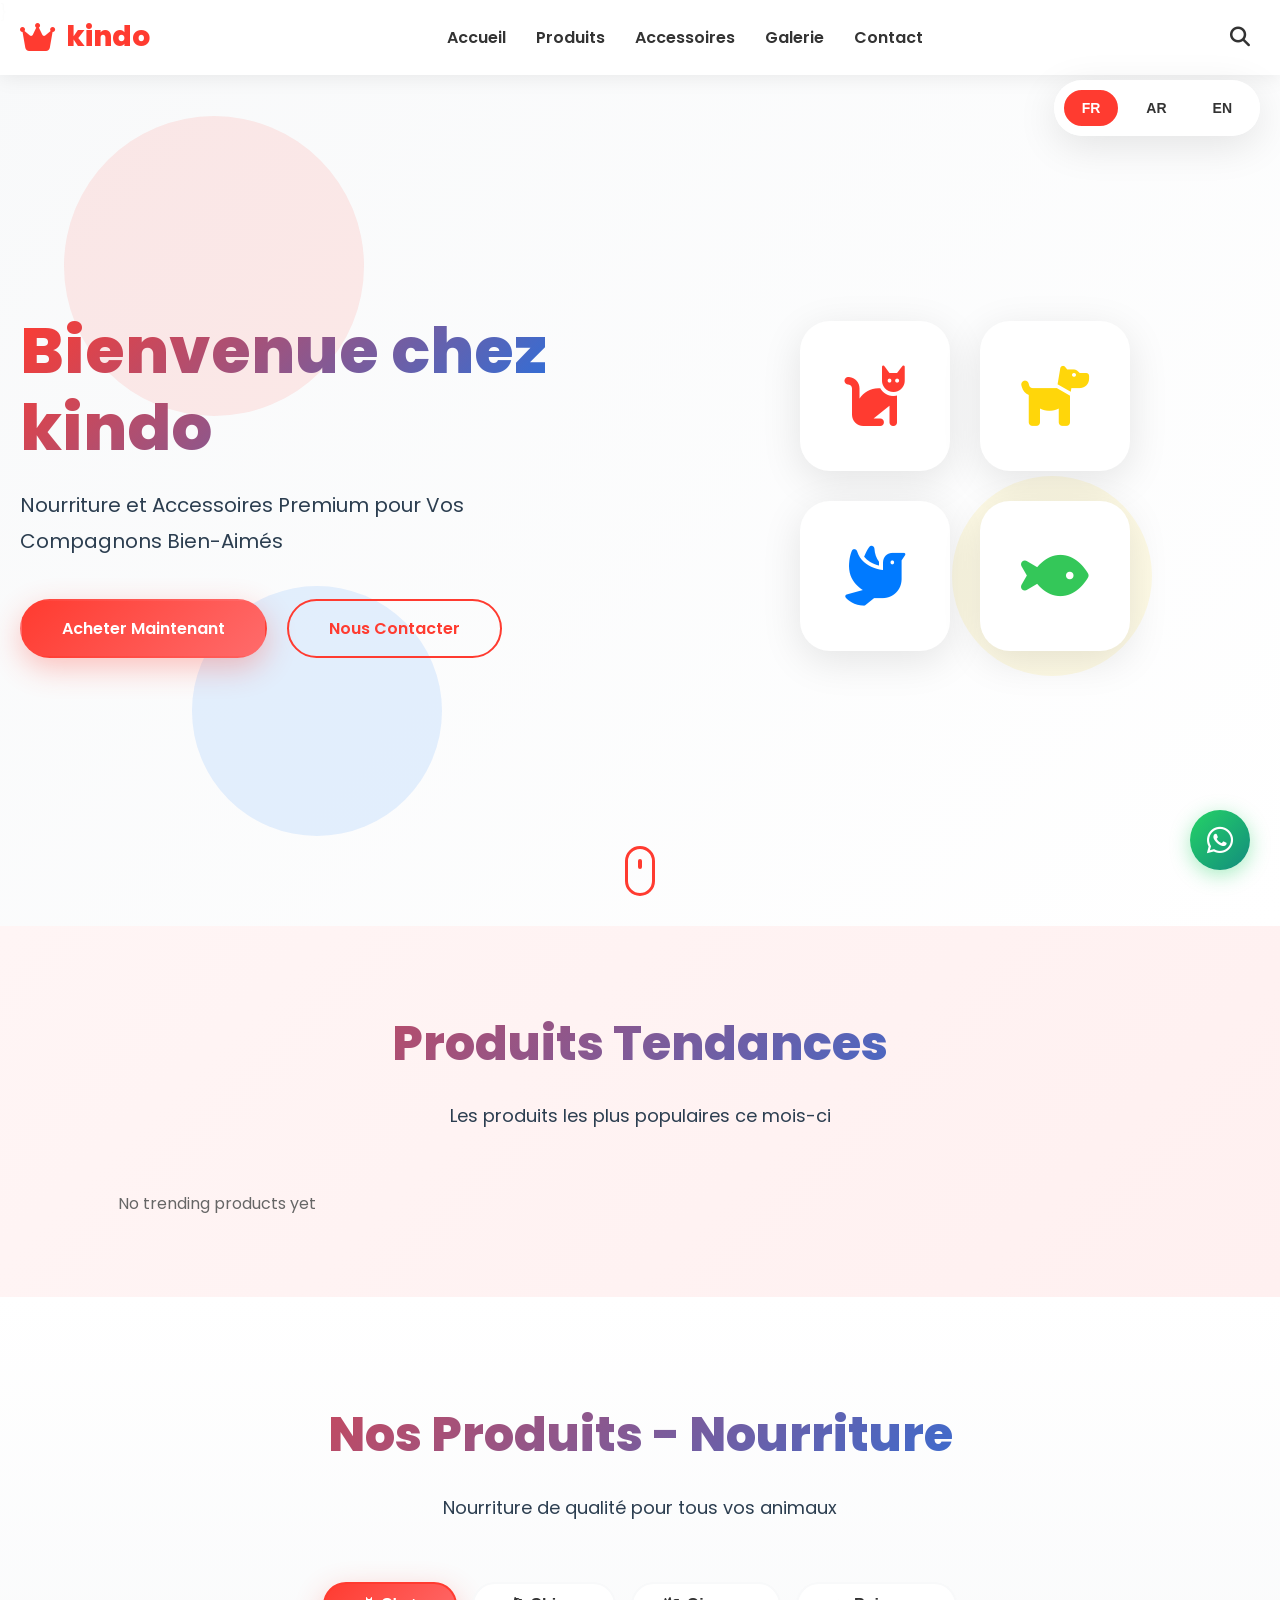
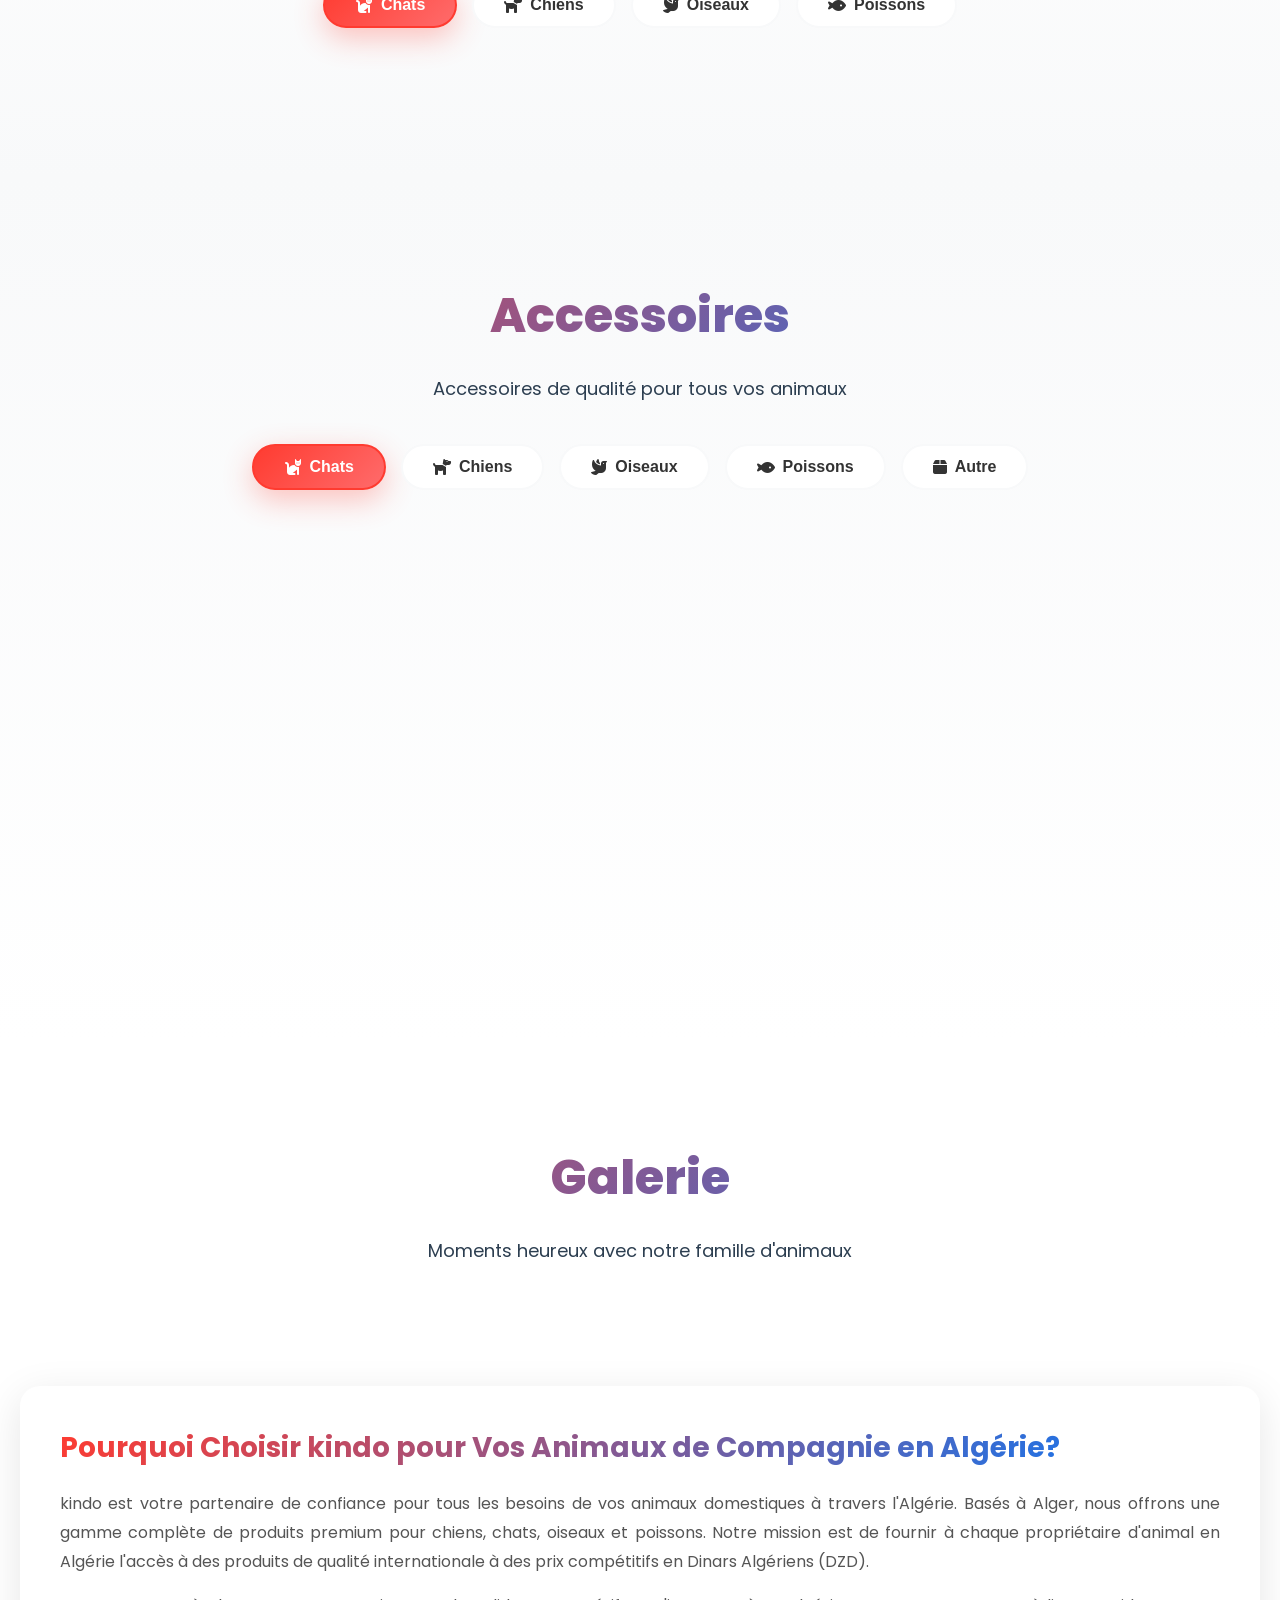
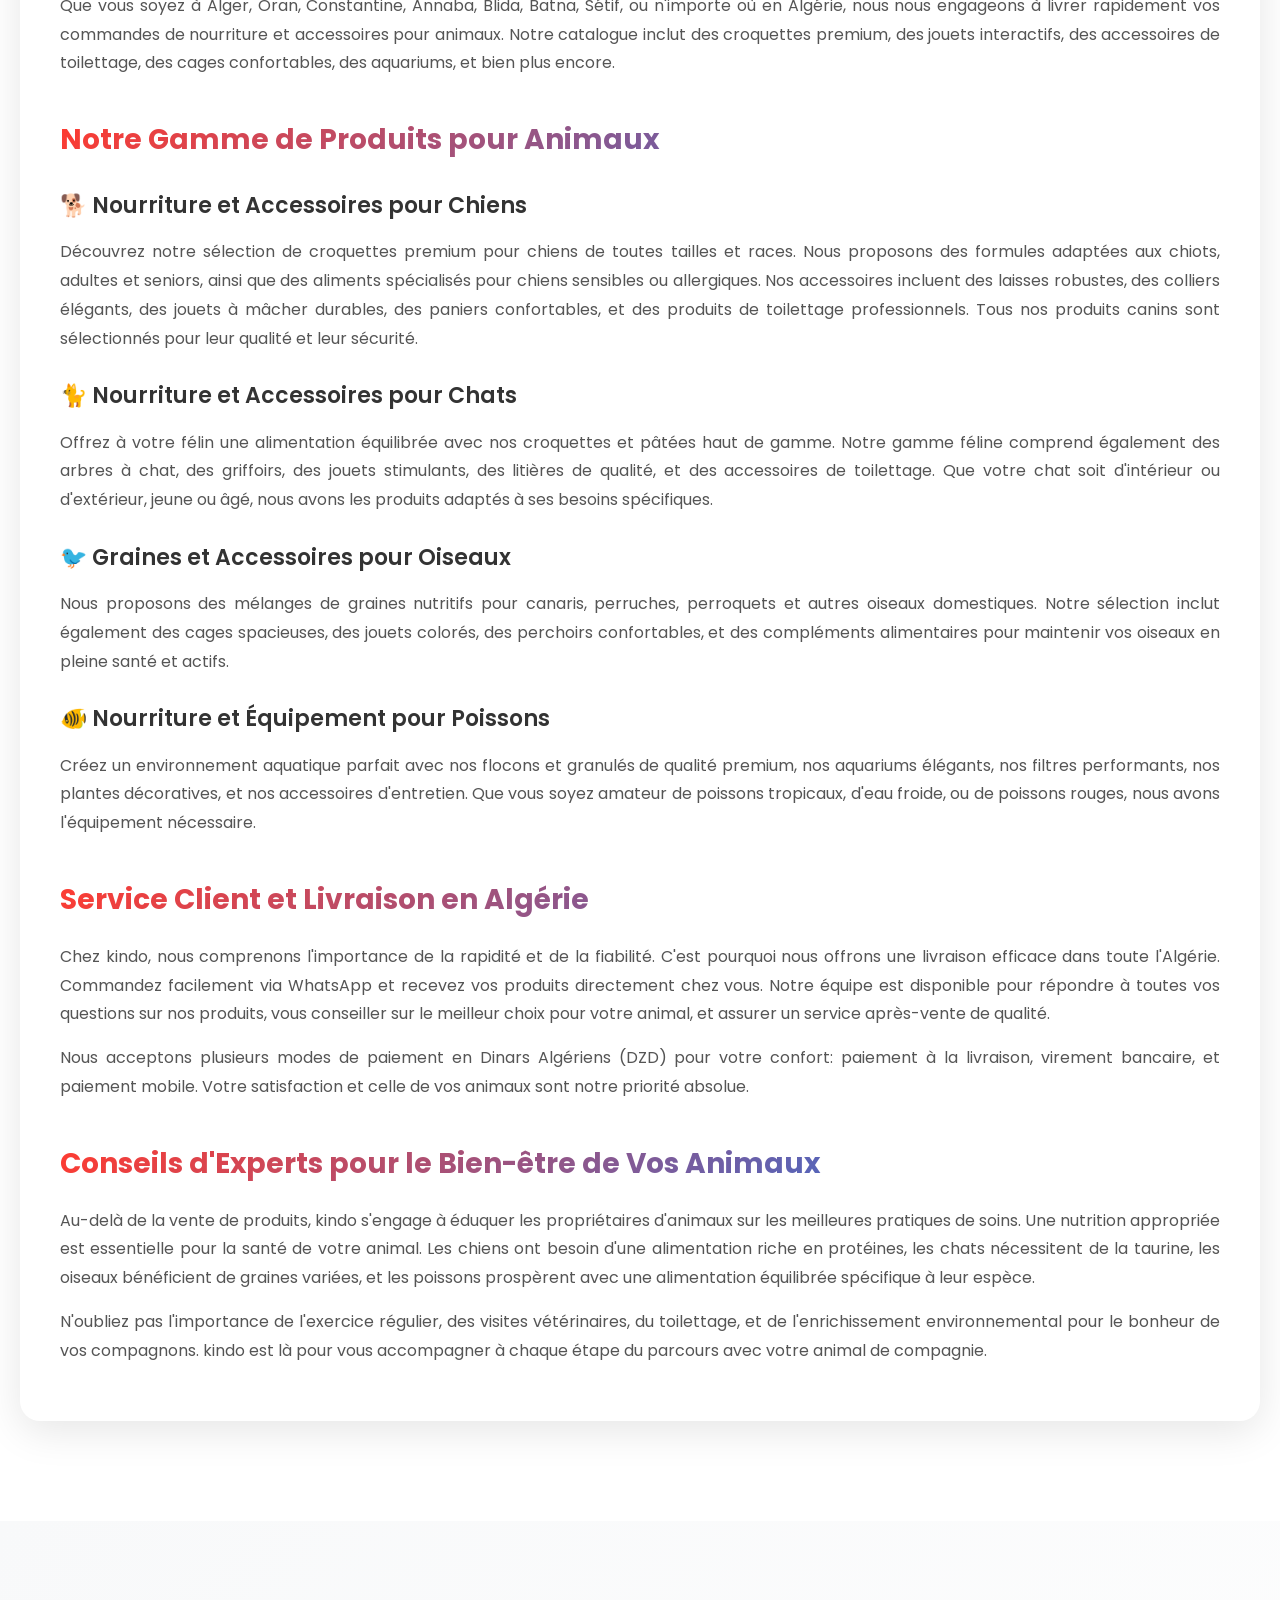
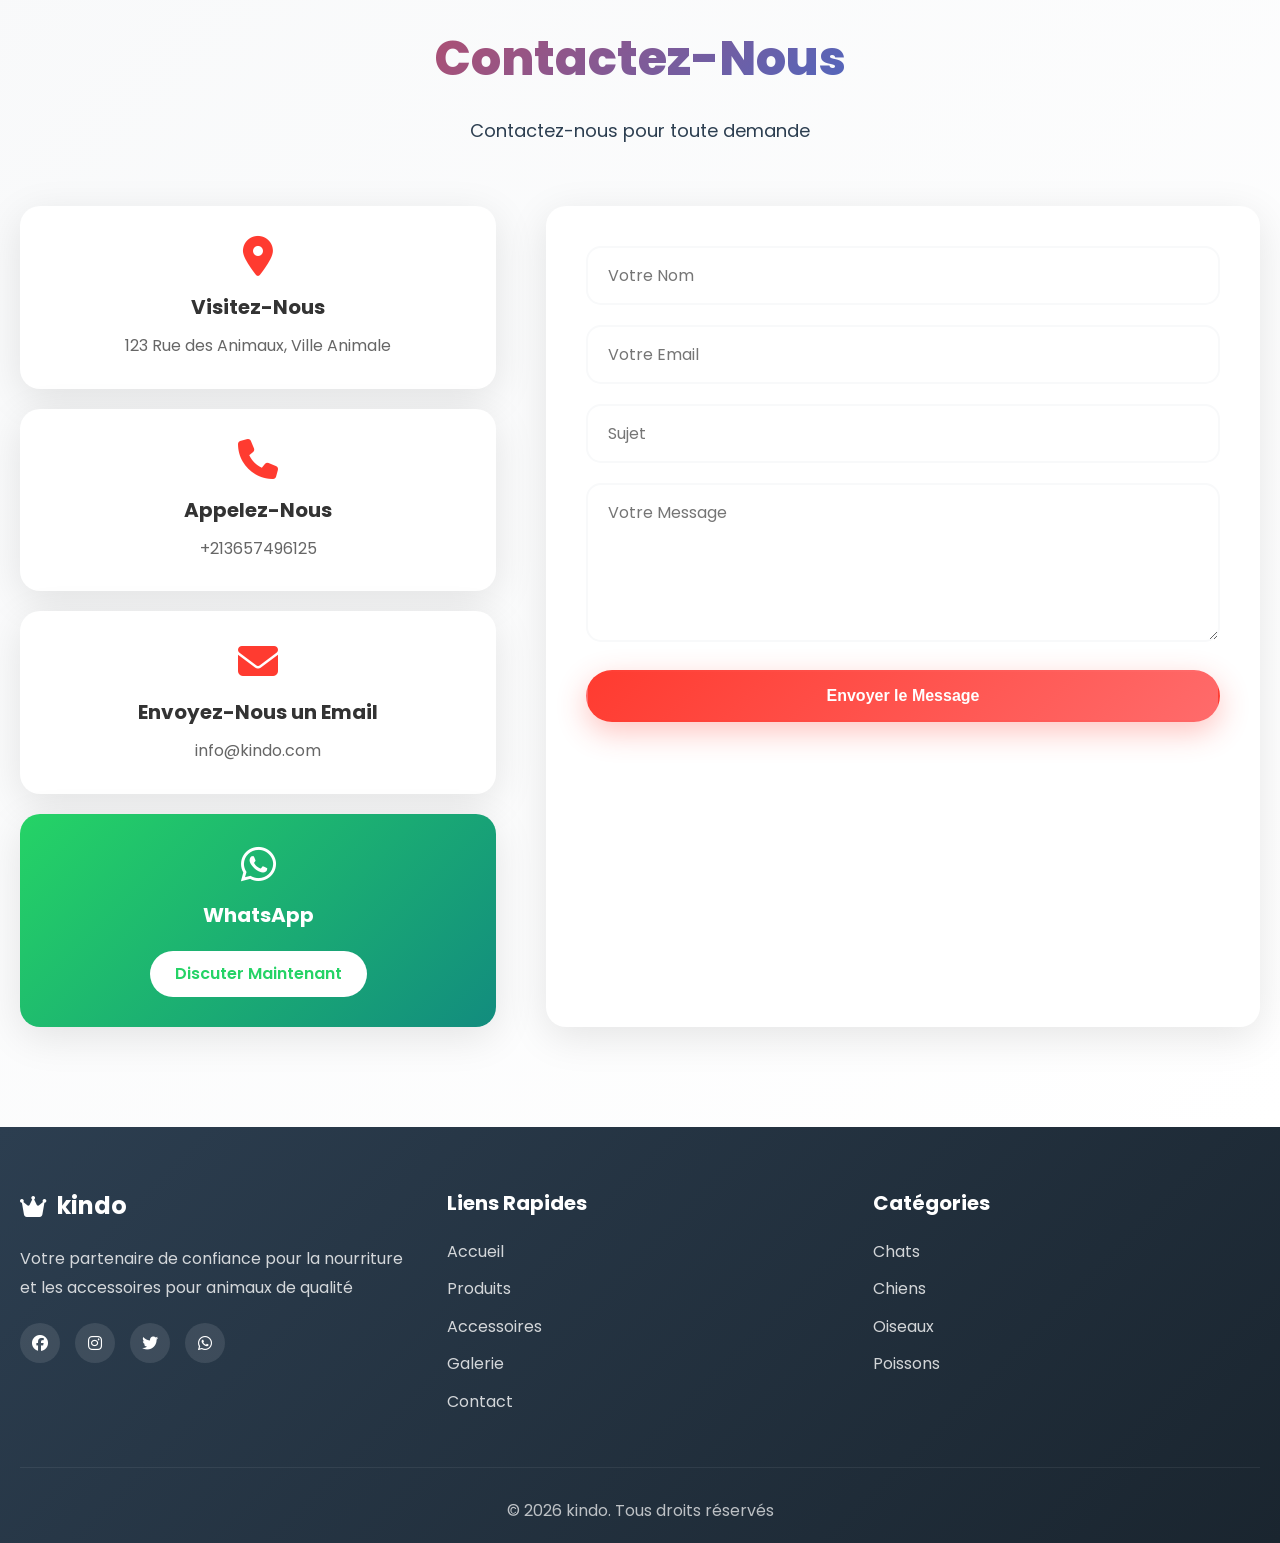
<file: index.html>
<!DOCTYPE html>
<html lang="fr" dir="ltr">
<head>
    <meta charset="UTF-8">
    <meta name="viewport" content="width=device-width, initial-scale=1.0, maximum-scale=5.0, user-scalable=yes">
    
    <!-- Primary SEO Meta Tags -->
    <title>Kindo - Nourriture et Accessoires pour Animaux en Algérie</title>
    <meta name="title" content="kindo - Nourriture et Accessoires pour Animaux en Algérie | Alger, Oran, Constantine">
    <meta name="description" content="Boutique spécialisée en nourriture et accessoires pour chiens, chats, oiseaux et poissons en Algérie. Produits premium de qualité, livraison rapide à Alger, Oran, Constantine. Commandez via WhatsApp. Prix en Dinars Algériens (DZD).">
    <meta name="keywords" content="nourriture animaux algerie, animalerie alger, pet shop algeria, croquettes chien algerie, nourriture chat algerie, accessoires animaux domestiques dz, graines oiseaux algerie, aquarium poisson alger, veterinaire produits, animal food algeria, pet store oran, animalerie constantine, طعام الحيوانات الجزائر, متجر حيوانات أليفة الجزائر, مستلزمات الحيوانات">
    <meta name="author" content="kindo Algeria">
    <meta name="robots" content="index, follow, max-image-preview:large, max-snippet:-1, max-video-preview:-1">
    <meta name="googlebot" content="index, follow">
    <link rel="canonical" href="https://kindo.pages.dev/">
    
    <!-- Favicon -->
    <link rel="icon" type="image/x-icon" href="favicon.ico">
    <link rel="icon" type="image/png" sizes="32x32" href="favicon-32x32.png">
    <link rel="icon" type="image/png" sizes="16x16" href="favicon-16x16.png">
    <link rel="apple-touch-icon" sizes="180x180" href="apple-touch-icon.png">
    
    <!-- Geo Targeting -->
    <meta name="geo.region" content="DZ">
    <meta name="geo.placename" content="Algeria">
    <meta name="geo.position" content="36.7538;3.0588">
    <meta name="ICBM" content="36.7538, 3.0588">
    
    <!-- Open Graph / Facebook -->
    <meta property="og:type" content="website">
    <meta property="og:url" content="https://kindo.pages.dev/">
    <meta property="og:title" content="kindo - Animalerie Premium en Algérie">
    <meta property="og:description" content="Découvrez notre large gamme de nourriture et accessoires pour animaux domestiques. Livraison en Algérie. Commandez maintenant!">
    <meta property="og:image" content="https://kindo.pages.dev/og-image.jpg">
    <meta property="og:image:width" content="1200">
    <meta property="og:image:height" content="630">
    <meta property="og:locale" content="fr_DZ">
    <meta property="og:locale:alternate" content="ar_DZ">
    <meta property="og:locale:alternate" content="en_US">
    <meta property="og:site_name" content="kindo">

    <!-- Twitter Card -->
    <meta name="twitter:card" content="summary_large_image">
    <meta name="twitter:url" content="https://kindo.pages.dev/">
    <meta name="twitter:title" content="kindo - Animalerie Premium en Algérie">
    <meta name="twitter:description" content="Nourriture et accessoires de qualité pour chiens, chats, oiseaux et poissons. Livraison en Algérie.">
    <meta name="twitter:image" content="https://kindo.pages.dev/og-image.jpg">
    <meta name="twitter:site" content="@kindoAlgeria">

    <!-- Hreflang Tags for Multilingual SEO -->
    <link rel="alternate" hreflang="fr-dz" href="https://kindo.pages.dev/">
    <link rel="alternate" hreflang="ar-dz" href="https://kindo.pages.dev/">
    <link rel="alternate" hreflang="en" href="https://kindo.pages.dev/">
    <link rel="alternate" hreflang="x-default" href="https://kindo.pages.dev/">

    <!-- Theme Color -->
    <meta name="theme-color" content="#667eea">
    <meta name="msapplication-TileColor" content="#667eea">

    <!-- Mobile App Meta -->
    <meta name="mobile-web-app-capable" content="yes">
    <meta name="apple-mobile-web-app-capable" content="yes">
    <meta name="apple-mobile-web-app-status-bar-style" content="default">
    <meta name="apple-mobile-web-app-title" content="kindo">

    <!-- Schema.org Structured Data -->
    <script type="application/ld+json">
    {
        "@context": "https://schema.org",
        "@type": "LocalBusiness",
        "name": "kindo",
        "description": "Boutique spécialisée en nourriture et accessoires pour animaux en Algérie",
        "url": "https://kindo.pages.dev/",
        "telephone": "+213657496125",
        "email": "info@kindo.com",
        "address": {
            "@type": "PostalAddress",
            "streetAddress": "Baraki, Alger",
            "addressLocality": "Alger",
            "addressRegion": "Alger",
            "addressCountry": "DZ"
        },
        "geo": {
            "@type": "GeoCoordinates",
            "latitude": "36.7538",
            "longitude": "3.0588"
        },
        "openingHours": "Mo-Su 09:00-20:00",
        "priceRange": "$$",
        "areaServed": {
            "@type": "GeoCircle",
            "geoMidpoint": {
                "@type": "GeoCoordinates",
                "latitude": "36.7538",
                "longitude": "3.0588"
            },
            "geoRadius": "100000"
        },
        "sameAs": [
            "https://www.facebook.com/kindo",
            "https://www.instagram.com/kindo",
            "https://www.twitter.com/kindoAlgeria"
        ]
    }
    </script>
    
    <!-- Schema.org Structured Data for AI & SEO -->
    <script type="application/ld+json">
    {
      "@context": "https://schema.org",
      "@type": "PetStore",
      "name": "kindo",
      "description": "Animalerie spécialisée en nourriture et accessoires pour animaux domestiques en Algérie",
      "url": "https://kindo.pages.dev",
      "logo": "https://kindo.pages.dev/logo.png",
      "image": "https://kindo.pages.dev/og-image.jpg",
      "priceRange": "500 DZD - 15000 DZD",
      "address": {
        "@type": "PostalAddress",
        "streetAddress": "Rue des Animaux",
        "addressLocality": "Alger",
        "addressRegion": "Alger",
        "postalCode": "16000",
        "addressCountry": "DZ"
      },
      "geo": {
        "@type": "GeoCoordinates",
        "latitude": "36.7538",
        "longitude": "3.0588"
      },
      "telephone": "+213657496125",
      "openingHoursSpecification": [
        {
          "@type": "OpeningHoursSpecification",
          "dayOfWeek": ["Sunday", "Monday", "Tuesday", "Wednesday", "Thursday", "Friday", "Saturday"],
          "opens": "09:00",
          "closes": "20:00"
        }
      ],
      "paymentAccepted": "Cash, Mobile Payment, Bank Transfer",
      "currenciesAccepted": "DZD",
      "areaServed": {
        "@type": "Country",
        "name": "Algeria"
      },
      "sameAs": [
        "https://www.facebook.com/kindo",
        "https://www.instagram.com/kindo_dz"
      ]
    }
    </script>
    }
    </script>
    
    <!-- Breadcrumb Schema -->
    <script type="application/ld+json">
    {
      "@context": "https://schema.org",
      "@type": "BreadcrumbList",
      "itemListElement": [{
        "@type": "ListItem",
        "position": 1,
        "name": "Accueil",
        "item": "https://kindo.pages.dev/"
      }]
    }
    </script>
    
    <title>kindo - Nourriture et Accessoires Premium pour Animaux</title>
    <link rel="stylesheet" href="styles.css?v=8.1">
    <link rel="stylesheet" href="https://cdnjs.cloudflare.com/ajax/libs/font-awesome/6.4.0/css/all.min.css">
    <link href="https://fonts.googleapis.com/css2?family=Poppins:wght@300;400;500;600;700;800&display=swap" rel="stylesheet">
</head>
<body>
    <!-- Preloader -->
    <div class="preloader" id="preloader">
        <div class="preloader-content">
            <div class="paw-print">
                <i class="fas fa-paw"></i>
            </div>
            <p class="loading-text" data-en="Loading..." data-fr="Chargement..." data-ar="جار التحميل...">Chargement...</p>
        </div>
    </div>

    <!-- Language Switcher -->
    <div class="language-switcher">
        <button class="lang-btn active" data-lang="fr">FR</button>
        <button class="lang-btn" data-lang="ar">AR</button>
        <button class="lang-btn" data-lang="en">EN</button>
    </div>

    <!-- Navigation -->
    <nav class="navbar" id="navbar">
        <div class="container">
            <div class="nav-wrapper">
                <div class="logo">
                    <i class="fas fa-crown"></i>
                    <span data-en="kindo" data-fr="kindo" data-ar="كيندوم">kindo</span>
                </div>
                <ul class="nav-menu" id="navMenu">
                    <li><a href="#home" class="nav-link" data-en="Home" data-fr="Accueil" data-ar="الرئيسية">Accueil</a></li>
                    <li>
                        <a href="#products" class="nav-link" data-en="Products" data-fr="Produits" data-ar="المنتجات">Produits</a>
                    </li>
                    <li><a href="#accessories" class="nav-link" data-en="Accessories" data-fr="Accessoires" data-ar="إكسسوارات">Accessoires</a></li>
                    <li><a href="#gallery" class="nav-link" data-en="Gallery" data-fr="Galerie" data-ar="المعرض">Galerie</a></li>
                    <li><a href="#contact" class="nav-link" data-en="Contact" data-fr="Contact" data-ar="اتصل بنا">Contact</a></li>
                </ul>
                <div class="nav-icons">
                    <button class="search-btn" id="searchBtn"><i class="fas fa-search"></i></button>
                    <button class="menu-toggle" id="menuToggle">
                        <span></span>
                        <span></span>
                        <span></span>
                    </button>
                </div>
            </div>
        </div>
    </nav>

    <!-- Search Overlay -->
    <div class="search-overlay" id="searchOverlay">
        <div class="search-container">
            <div class="search-header">
                <input type="text" id="searchInput" placeholder="Search products..." autocomplete="off">
                <button class="search-close" id="searchClose"><i class="fas fa-times"></i></button>
            </div>
            <div class="search-results" id="searchResults">
                <!-- Search results will appear here -->
            </div>
        </div>
    </div>

    <!-- Hero Section -->
    <section class="hero" id="home">
        <div class="hero-background">
            <div class="floating-shape shape-1"></div>
            <div class="floating-shape shape-2"></div>
            <div class="floating-shape shape-3"></div>
        </div>
        <div class="container">
            <div class="hero-content">
                <h1 class="hero-title" data-en="Welcome to kindo" data-fr="Bienvenue chez kindo" data-ar="مرحباً بك في كيندوم">
                    Bienvenue chez kindo
                </h1>
                <p class="hero-subtitle" data-en="Premium Pet Food & Accessories for Your Beloved Companions" data-fr="Nourriture et Accessoires Premium pour Vos Compagnons Bien-Aimés" data-ar="طعام وإكسسوارات فاخرة لرفاقك الأعزاء">
                    Nourriture et Accessoires Premium pour Vos Compagnons Bien-Aimés
                </p>
                <div class="hero-buttons">
                    <a href="#products" class="btn btn-primary" data-en="Shop Now" data-fr="Acheter Maintenant" data-ar="تسوق الآن">Acheter Maintenant</a>
                    <a href="#contact" class="btn btn-secondary" data-en="Contact Us" data-fr="Nous Contacter" data-ar="اتصل بنا">Nous Contacter</a>
                </div>
            </div>
            <div class="hero-image">
                <div class="hero-pet-icons">
                    <div class="pet-icon"><i class="fas fa-cat"></i></div>
                    <div class="pet-icon"><i class="fas fa-dog"></i></div>
                    <div class="pet-icon"><i class="fas fa-dove"></i></div>
                    <div class="pet-icon"><i class="fas fa-fish"></i></div>
                </div>
            </div>
        </div>
        <div class="scroll-indicator">
            <div class="mouse"></div>
        </div>
    </section>

    <!-- Trending Products Section -->
    <section class="trending-section" id="trending">
        <div class="container">
            <h2 class="section-title" data-en="Trending Products" data-fr="Produits Tendances" data-ar="المنتجات الرائجة">Produits Tendances</h2>
            <p class="section-subtitle" data-en="Most popular products this month" data-fr="Les produits les plus populaires ce mois-ci" data-ar="المنتجات الأكثر شعبية هذا الشهر">Les produits les plus populaires ce mois-ci</p>
            <div class="products-grid" id="trendingGrid">
                <!-- Trending products will be dynamically loaded -->
            </div>
        </div>
    </section>

    <!-- Products Section -->
    <section class="products" id="products">
        <div class="container">
            <h2 class="section-title" data-en="Our Products - Food" data-fr="Nos Produits - Nourriture" data-ar="منتجاتنا - طعام">Nos Produits - Nourriture</h2>
            <p class="section-subtitle" data-en="Quality food for all your pets" data-fr="Nourriture de qualité pour tous vos animaux" data-ar="طعام عالي الجودة لجميع حيواناتك الأليفة">Nourriture de qualité pour tous vos animaux</p>
            
            <!-- Category Tabs -->
            <div class="category-tabs">
                <button class="tab-btn active" data-category="cats" data-type="food" data-en="Cats" data-fr="Chats" data-ar="القطط"><i class="fas fa-cat"></i> Chats</button>
                <button class="tab-btn" data-category="dogs" data-type="food" data-en="Dogs" data-fr="Chiens" data-ar="الكلاب"><i class="fas fa-dog"></i> Chiens</button>
                <button class="tab-btn" data-category="birds" data-type="food" data-en="Birds" data-fr="Oiseaux" data-ar="الطيور"><i class="fas fa-dove"></i> Oiseaux</button>
                <button class="tab-btn" data-category="fish" data-type="food" data-en="Fish" data-fr="Poissons" data-ar="الأسماك"><i class="fas fa-fish"></i> Poissons</button>
            </div>

            <!-- Products Grid -->
            <div class="products-grid" id="productsGrid">
                <!-- Products will be dynamically loaded -->
            </div>
        </div>
    </section>

    <!-- Accessories Section -->
    <section class="products accessories-section" id="accessories">
        <div class="container">
            <h2 class="section-title" data-en="Accessories" data-fr="Accessoires" data-ar="إكسسوارات">Accessoires</h2>
            <p class="section-subtitle" data-en="Quality accessories for all your pets" data-fr="Accessoires de qualité pour tous vos animaux" data-ar="إكسسوارات عالية الجودة لجميع حيواناتك الأليفة">Accessoires de qualité pour tous vos animaux</p>
            
            <!-- Category Tabs for Accessories -->
            <div class="category-tabs">
                <button class="tab-btn active" data-category="cats" data-type="accessory" data-en="Cats" data-fr="Chats" data-ar="القطط"><i class="fas fa-cat"></i> Chats</button>
                <button class="tab-btn" data-category="dogs" data-type="accessory" data-en="Dogs" data-fr="Chiens" data-ar="الكلاب"><i class="fas fa-dog"></i> Chiens</button>
                <button class="tab-btn" data-category="birds" data-type="accessory" data-en="Birds" data-fr="Oiseaux" data-ar="الطيور"><i class="fas fa-dove"></i> Oiseaux</button>
                <button class="tab-btn" data-category="fish" data-type="accessory" data-en="Fish" data-fr="Poissons" data-ar="الأسماك"><i class="fas fa-fish"></i> Poissons</button>
                <button class="tab-btn" data-category="other" data-type="accessory" data-en="Other" data-fr="Autre" data-ar="أخرى"><i class="fas fa-box"></i> Autre</button>
            </div>

            <!-- Accessories Grid -->
            <div class="products-grid" id="accessoriesGrid">
                <!-- Accessories will be dynamically loaded -->
            </div>
        </div>
    </section>

    <!-- Gallery Section -->
    <section class="gallery" id="gallery">
        <div class="container">
            <h2 class="section-title" data-en="Gallery" data-fr="Galerie" data-ar="المعرض">Galerie</h2>
            <p class="section-subtitle" data-en="Happy moments with our pet family" data-fr="Moments heureux avec notre famille d'animaux" data-ar="لحظات سعيدة مع عائلة حيواناتنا الأليفة">Moments heureux avec notre famille d'animaux</p>
            
            <div class="gallery-grid" id="galleryGrid">
                <!-- Gallery items will be dynamically loaded -->
            </div>
            
            <!-- SEO-Rich Content for AI Visibility -->
            <div class="seo-content-section">
                <div class="seo-content-block">
                    <h3 data-fr="Pourquoi Choisir kindo pour Vos Animaux de Compagnie en Algérie?" data-en="Why Choose kindo for Your Pets in Algeria?" data-ar="لماذا تختار كيندوم لحيواناتك الأليفة في الجزائر؟">Pourquoi Choisir kindo pour Vos Animaux de Compagnie en Algérie?</h3>
                    <p data-fr="kindo est votre partenaire de confiance pour tous les besoins de vos animaux domestiques à travers l'Algérie. Basés à Alger, nous offrons une gamme complète de produits premium pour chiens, chats, oiseaux et poissons. Notre mission est de fournir à chaque propriétaire d'animal en Algérie l'accès à des produits de qualité internationale à des prix compétitifs en Dinars Algériens (DZD)." data-en="kindo is your trusted partner for all your pet needs across Algeria. Based in Algiers, we offer a complete range of premium products for dogs, cats, birds and fish. Our mission is to provide every pet owner in Algeria with access to international quality products at competitive prices in Algerian Dinars (DZD)." data-ar="كيندوم هو شريكك الموثوق لجميع احتياجات حيواناتك الأليفة في جميع أنحاء الجزائر. نحن نقدم مجموعة كاملة من المنتجات الفاخرة للكلاب والقطط والطيور والأسماك. مهمتنا هي توفير الوصول لكل مالك حيوان أليف في الجزائر إلى منتجات ذات جودة عالمية بأسعار تنافسية بالدينار الجزائري.">kindo est votre partenaire de confiance pour tous les besoins de vos animaux domestiques à travers l'Algérie. Basés à Alger, nous offrons une gamme complète de produits premium pour chiens, chats, oiseaux et poissons. Notre mission est de fournir à chaque propriétaire d'animal en Algérie l'accès à des produits de qualité internationale à des prix compétitifs en Dinars Algériens (DZD).</p>
                    
                    <p data-fr="Que vous soyez à Alger, Oran, Constantine, Annaba, Blida, Batna, Sétif, ou n'importe où en Algérie, nous nous engageons à livrer rapidement vos commandes de nourriture et accessoires pour animaux. Notre catalogue inclut des croquettes premium, des jouets interactifs, des accessoires de toilettage, des cages confortables, des aquariums, et bien plus encore." data-en="Whether you are in Algiers, Oran, Constantine, Annaba, Blida, Batna, Setif, or anywhere in Algeria, we are committed to quickly delivering your pet food and accessories orders. Our catalog includes premium kibble, interactive toys, grooming accessories, comfortable cages, aquariums, and much more." data-ar="سواء كنت في الجزائر العاصمة، وهران، قسنطينة، عنابة، البليدة، باتنة، سطيف، أو في أي مكان في الجزائر، نحن ملتزمون بتوصيل طلباتك من طعام وإكسسوارات الحيوانات الأليفة بسرعة. يشمل كتالوجنا طعام الحيوانات الفاخر، ألعاب تفاعلية، إكسسوارات التنظيف، أقفاص مريحة، أحواض أسماك، والمزيد.">Que vous soyez à Alger, Oran, Constantine, Annaba, Blida, Batna, Sétif, ou n'importe où en Algérie, nous nous engageons à livrer rapidement vos commandes de nourriture et accessoires pour animaux. Notre catalogue inclut des croquettes premium, des jouets interactifs, des accessoires de toilettage, des cages confortables, des aquariums, et bien plus encore.</p>
                </div>

                <div class="seo-content-block">
                    <h3 data-fr="Notre Gamme de Produits pour Animaux" data-en="Our Range of Pet Products" data-ar="مجموعتنا من منتجات الحيوانات الأليفة">Notre Gamme de Produits pour Animaux</h3>
                    
                    <h4 data-fr="🐕 Nourriture et Accessoires pour Chiens" data-en="🐕 Dog Food and Accessories" data-ar="🐕 طعام وإكسسوارات الكلاب">🐕 Nourriture et Accessoires pour Chiens</h4>
                    <p data-fr="Découvrez notre sélection de croquettes premium pour chiens de toutes tailles et races. Nous proposons des formules adaptées aux chiots, adultes et seniors, ainsi que des aliments spécialisés pour chiens sensibles ou allergiques. Nos accessoires incluent des laisses robustes, des colliers élégants, des jouets à mâcher durables, des paniers confortables, et des produits de toilettage professionnels. Tous nos produits canins sont sélectionnés pour leur qualité et leur sécurité." data-en="Discover our selection of premium kibble for dogs of all sizes and breeds. We offer formulas suitable for puppies, adults and seniors, as well as specialized foods for sensitive or allergic dogs. Our accessories include sturdy leashes, elegant collars, durable chew toys, comfortable beds, and professional grooming products. All our canine products are selected for their quality and safety." data-ar="اكتشف مجموعتنا من طعام الكلاب الفاخر لجميع الأحجام والسلالات. نقدم تركيبات مناسبة للجراء والبالغين وكبار السن، بالإضافة إلى أطعمة متخصصة للكلاب الحساسة أو المصابة بالحساسية. تشمل إكسسواراتنا أطواقًا قوية، وياقات أنيقة، وألعاب مضغ متينة، وأسرّة مريحة، ومنتجات تنظيف احترافية.">Découvrez notre sélection de croquettes premium pour chiens de toutes tailles et races. Nous proposons des formules adaptées aux chiots, adultes et seniors, ainsi que des aliments spécialisés pour chiens sensibles ou allergiques. Nos accessoires incluent des laisses robustes, des colliers élégants, des jouets à mâcher durables, des paniers confortables, et des produits de toilettage professionnels. Tous nos produits canins sont sélectionnés pour leur qualité et leur sécurité.</p>
                    
                    <h4 data-fr="🐈 Nourriture et Accessoires pour Chats" data-en="🐈 Cat Food and Accessories" data-ar="🐈 طعام وإكسسوارات القطط">🐈 Nourriture et Accessoires pour Chats</h4>
                    <p data-fr="Offrez à votre félin une alimentation équilibrée avec nos croquettes et pâtées haut de gamme. Notre gamme féline comprend également des arbres à chat, des griffoirs, des jouets stimulants, des litières de qualité, et des accessoires de toilettage. Que votre chat soit d'intérieur ou d'extérieur, jeune ou âgé, nous avons les produits adaptés à ses besoins spécifiques." data-en="Give your feline a balanced diet with our high-end kibble and pâté. Our feline range also includes cat trees, scratching posts, stimulating toys, quality litter, and grooming accessories. Whether your cat is indoor or outdoor, young or old, we have products suited to its specific needs." data-ar="قدم لقطك نظامًا غذائيًا متوازنًا مع طعام القطط عالي الجودة. تشمل مجموعتنا للقطط أيضًا أشجار القطط، ومخدشات، وألعابًا محفزة، ورمل قطط عالي الجودة، وإكسسوارات العناية. سواء كان قطك داخليًا أو خارجيًا، صغيرًا أو كبيرًا، لدينا المنتجات المناسبة لاحتياجاته الخاصة.">Offrez à votre félin une alimentation équilibrée avec nos croquettes et pâtées haut de gamme. Notre gamme féline comprend également des arbres à chat, des griffoirs, des jouets stimulants, des litières de qualité, et des accessoires de toilettage. Que votre chat soit d'intérieur ou d'extérieur, jeune ou âgé, nous avons les produits adaptés à ses besoins spécifiques.</p>
                    
                    <h4 data-fr="🐦 Graines et Accessoires pour Oiseaux" data-en="🐦 Bird Seeds and Accessories" data-ar="🐦 بذور وإكسسوارات الطيور">🐦 Graines et Accessoires pour Oiseaux</h4>
                    <p data-fr="Nous proposons des mélanges de graines nutritifs pour canaris, perruches, perroquets et autres oiseaux domestiques. Notre sélection inclut également des cages spacieuses, des jouets colorés, des perchoirs confortables, et des compléments alimentaires pour maintenir vos oiseaux en pleine santé et actifs." data-en="We offer nutritious seed mixes for canaries, parakeets, parrots and other domestic birds. Our selection also includes spacious cages, colorful toys, comfortable perches, and dietary supplements to keep your birds healthy and active." data-ar="نقدم خلطات بذور مغذية للكناري والببغاوات والببغاوات الصغيرة وغيرها من الطيور الأليفة. تشمل مجموعتنا أيضًا أقفاصًا واسعة، وألعابًا ملونة، ومجاثم مريحة، ومكملات غذائية للحفاظ على صحة ونشاط طيورك.">Nous proposons des mélanges de graines nutritifs pour canaris, perruches, perroquets et autres oiseaux domestiques. Notre sélection inclut également des cages spacieuses, des jouets colorés, des perchoirs confortables, et des compléments alimentaires pour maintenir vos oiseaux en pleine santé et actifs.</p>
                    
                    <h4 data-fr="🐠 Nourriture et Équipement pour Poissons" data-en="🐠 Fish Food and Equipment" data-ar="🐠 طعام ومعدات الأسماك">🐠 Nourriture et Équipement pour Poissons</h4>
                    <p data-fr="Créez un environnement aquatique parfait avec nos flocons et granulés de qualité premium, nos aquariums élégants, nos filtres performants, nos plantes décoratives, et nos accessoires d'entretien. Que vous soyez amateur de poissons tropicaux, d'eau froide, ou de poissons rouges, nous avons l'équipement nécessaire." data-en="Create a perfect aquatic environment with our premium quality flakes and pellets, elegant aquariums, efficient filters, decorative plants, and maintenance accessories. Whether you are a fan of tropical fish, cold water, or goldfish, we have the necessary equipment." data-ar="أنشئ بيئة مائية مثالية مع رقائقنا وحبيباتنا عالية الجودة، وأحواض الأسماك الأنيقة، والمرشحات الفعالة، والنباتات الزخرفية، وإكسسوارات الصيانة. سواء كنت من محبي الأسماك الاستوائية، أو الماء البارد، أو السمك الذهبي، لدينا المعدات اللازمة.">Créez un environnement aquatique parfait avec nos flocons et granulés de qualité premium, nos aquariums élégants, nos filtres performants, nos plantes décoratives, et nos accessoires d'entretien. Que vous soyez amateur de poissons tropicaux, d'eau froide, ou de poissons rouges, nous avons l'équipement nécessaire.</p>
                </div>

                <div class="seo-content-block">
                    <h3 data-fr="Service Client et Livraison en Algérie" data-en="Customer Service and Delivery in Algeria" data-ar="خدمة العملاء والتوصيل في الجزائر">Service Client et Livraison en Algérie</h3>
                    <p data-fr="Chez kindo, nous comprenons l'importance de la rapidité et de la fiabilité. C'est pourquoi nous offrons une livraison efficace dans toute l'Algérie. Commandez facilement via WhatsApp et recevez vos produits directement chez vous. Notre équipe est disponible pour répondre à toutes vos questions sur nos produits, vous conseiller sur le meilleur choix pour votre animal, et assurer un service après-vente de qualité." data-en="At kindo, we understand the importance of speed and reliability. That's why we offer efficient delivery throughout Algeria. Order easily via WhatsApp and receive your products directly at home. Our team is available to answer all your questions about our products, advise you on the best choice for your pet, and provide quality after-sales service." data-ar="في كيندوم، نفهم أهمية السرعة والموثوقية. لهذا السبب نقدم توصيلًا فعالًا في جميع أنحاء الجزائر. اطلب بسهولة عبر واتساب واستلم منتجاتك مباشرة في المنزل. فريقنا متاح للإجابة على جميع أسئلتك حول منتجاتنا، ونصحك بأفضل اختيار لحيوانك الأليف، وتقديم خدمة ما بعد البيع عالية الجودة.">Chez kindo, nous comprenons l'importance de la rapidité et de la fiabilité. C'est pourquoi nous offrons une livraison efficace dans toute l'Algérie. Commandez facilement via WhatsApp et recevez vos produits directement chez vous. Notre équipe est disponible pour répondre à toutes vos questions sur nos produits, vous conseiller sur le meilleur choix pour votre animal, et assurer un service après-vente de qualité.</p>
                    
                    <p data-fr="Nous acceptons plusieurs modes de paiement en Dinars Algériens (DZD) pour votre confort: paiement à la livraison, virement bancaire, et paiement mobile. Votre satisfaction et celle de vos animaux sont notre priorité absolue." data-en="We accept multiple payment methods in Algerian Dinars (DZD) for your convenience: cash on delivery, bank transfer, and mobile payment. Your satisfaction and that of your pets are our absolute priority." data-ar="نقبل طرق دفع متعددة بالدينار الجزائري (DZD) لراحتك: الدفع عند الاستلام، والتحويل البنكي، والدفع عبر الهاتف المحمول. رضاك ورضا حيواناتك الأليفة هو أولويتنا المطلقة.">Nous acceptons plusieurs modes de paiement en Dinars Algériens (DZD) pour votre confort: paiement à la livraison, virement bancaire, et paiement mobile. Votre satisfaction et celle de vos animaux sont notre priorité absolue.</p>
                </div>

                <div class="seo-content-block">
                    <h3 data-fr="Conseils d'Experts pour le Bien-être de Vos Animaux" data-en="Expert Advice for Your Pets' Well-being" data-ar="نصائح الخبراء لرفاهية حيواناتك الأليفة">Conseils d'Experts pour le Bien-être de Vos Animaux</h3>
                    <p data-fr="Au-delà de la vente de produits, kindo s'engage à éduquer les propriétaires d'animaux sur les meilleures pratiques de soins. Une nutrition appropriée est essentielle pour la santé de votre animal. Les chiens ont besoin d'une alimentation riche en protéines, les chats nécessitent de la taurine, les oiseaux bénéficient de graines variées, et les poissons prospèrent avec une alimentation équilibrée spécifique à leur espèce." data-en="Beyond selling products, kindo is committed to educating pet owners on best care practices. Proper nutrition is essential for your pet's health. Dogs need a protein-rich diet, cats require taurine, birds benefit from varied seeds, and fish thrive on a balanced diet specific to their species." data-ar="بالإضافة إلى بيع المنتجات، تلتزم كيندوم بتثقيف مالكي الحيوانات الأليفة حول أفضل ممارسات الرعاية. التغذية السليمة ضرورية لصحة حيوانك الأليف. تحتاج الكلاب إلى نظام غذائي غني بالبروتين، وتحتاج القطط إلى التورين، وتستفيد الطيور من البذور المتنوعة، وتزدهر الأسماك بنظام غذائي متوازن خاص بنوعها.">Au-delà de la vente de produits, kindo s'engage à éduquer les propriétaires d'animaux sur les meilleures pratiques de soins. Une nutrition appropriée est essentielle pour la santé de votre animal. Les chiens ont besoin d'une alimentation riche en protéines, les chats nécessitent de la taurine, les oiseaux bénéficient de graines variées, et les poissons prospèrent avec une alimentation équilibrée spécifique à leur espèce.</p>
                    
                    <p data-fr="N'oubliez pas l'importance de l'exercice régulier, des visites vétérinaires, du toilettage, et de l'enrichissement environnemental pour le bonheur de vos compagnons. kindo est là pour vous accompagner à chaque étape du parcours avec votre animal de compagnie." data-en="Don't forget the importance of regular exercise, veterinary visits, grooming, and environmental enrichment for your companions' happiness. kindo is here to support you every step of the way with your pet." data-ar="لا تنسَ أهمية التمارين المنتظمة، والزيارات البيطرية، والعناية، والإثراء البيئي لسعادة رفاقك. كيندوم هنا لدعمك في كل خطوة من رحلتك مع حيوانك الأليف.">N'oubliez pas l'importance de l'exercice régulier, des visites vétérinaires, du toilettage, et de l'enrichissement environnemental pour le bonheur de vos compagnons. kindo est là pour vous accompagner à chaque étape du parcours avec votre animal de compagnie.</p>
                </div>
            </div>
        </div>
    </section>

    <!-- Contact Section -->
    <section class="contact" id="contact">
        <div class="container">
            <h2 class="section-title" data-en="Contact Us" data-fr="Contactez-Nous" data-ar="اتصل بنا">Contactez-Nous</h2>
            <p class="section-subtitle" data-en="Get in touch with us for any inquiries" data-fr="Contactez-nous pour toute demande" data-ar="اتصل بنا لأي استفسارات">Contactez-nous pour toute demande</p>
            
            <div class="contact-wrapper">
                <div class="contact-info">
                    <div class="info-card">
                        <i class="fas fa-map-marker-alt"></i>
                        <h3 data-en="Visit Us" data-fr="Visitez-Nous" data-ar="زوروا">Visitez-Nous</h3>
                        <p data-en="123 Pet Street, Animal City" data-fr="Baraki, Alger" data-ar="123 شارع الحيوانات الأليفة، مدينة الحيوانات">123 Rue des Animaux, Ville Animale</p>
                    </div>
                    <div class="info-card">
                        <i class="fas fa-phone"></i>
                        <h3 data-en="Call Us" data-fr="Appelez-Nous" data-ar="اتصل بنا">Appelez-Nous</h3>
                        <p>+213657496125</p>
                    </div>
                    <div class="info-card">
                        <i class="fas fa-envelope"></i>
                        <h3 data-en="Email Us" data-fr="Envoyez-Nous un Email" data-ar="راسلنا">Envoyez-Nous un Email</h3>
                        <p>info@kindo.com</p>
                    </div>
                    <div class="info-card whatsapp-card">
                        <i class="fab fa-whatsapp"></i>
                        <h3 data-en="WhatsApp Us" data-fr="WhatsApp" data-ar="واتساب">WhatsApp</h3>
                        <a href="https://wa.me/0657496125" class="whatsapp-btn" data-en="Chat Now" data-fr="Discuter Maintenant" data-ar="دردش الآن">Discuter Maintenant</a>
                    </div>
                </div>
                <form class="contact-form" id="contactForm">
                    <input type="text" placeholder="Votre Nom" data-placeholder-en="Your Name" data-placeholder-fr="Votre Nom" data-placeholder-ar="اسمك" required>
                    <input type="email" placeholder="Votre Email" data-placeholder-en="Your Email" data-placeholder-fr="Votre Email" data-placeholder-ar="بريدك الإلكتروني" required>
                    <input type="text" placeholder="Sujet" data-placeholder-en="Subject" data-placeholder-fr="Sujet" data-placeholder-ar="الموضوع" required>
                    <textarea rows="5" placeholder="Votre Message" data-placeholder-en="Your Message" data-placeholder-fr="Votre Message" data-placeholder-ar="رسالتك" required></textarea>
                    <button type="submit" class="btn btn-primary" data-en="Send Message" data-fr="Envoyer le Message" data-ar="إرسال الرسالة">Envoyer le Message</button>
                </form>
            </div>
        </div>
    </section>

    <!-- Footer -->
    <footer class="footer">
        <div class="container">
            <div class="footer-content">
                <div class="footer-section">
                    <h3><i class="fas fa-crown"></i> kindo</h3>
                    <p data-en="Your trusted partner for premium pet food and accessories" data-fr="Votre partenaire de confiance pour la nourriture et les accessoires pour animaux de qualité" data-ar="شريكك الموثوق لطعام وإكسسوارات الحيوانات الأليفة الفاخرة">Votre partenaire de confiance pour la nourriture et les accessoires pour animaux de qualité</p>
                    <div class="social-links">
                        <a href="#"><i class="fab fa-facebook"></i></a>
                        <a href="#"><i class="fab fa-instagram"></i></a>
                        <a href="#"><i class="fab fa-twitter"></i></a>
                        <a href="#"><i class="fab fa-whatsapp"></i></a>
                    </div>
                </div>
                <div class="footer-section">
                    <h4 data-en="Quick Links" data-fr="Liens Rapides" data-ar="روابط سريعة">Liens Rapides</h4>
                    <ul>
                        <li><a href="#home" data-en="Home" data-fr="Accueil" data-ar="الرئيسية">Accueil</a></li>
                        <li><a href="#products" data-en="Products" data-fr="Produits" data-ar="المنتجات">Produits</a></li>
                        <li><a href="#accessories" data-en="Accessories" data-fr="Accessoires" data-ar="إكسسوارات">Accessoires</a></li>
                        <li><a href="#gallery" data-en="Gallery" data-fr="Galerie" data-ar="المعرض">Galerie</a></li>
                        <li><a href="#contact" data-en="Contact" data-fr="Contact" data-ar="اتصل بنا">Contact</a></li>
                    </ul>
                </div>
                <div class="footer-section">
                    <h4 data-en="Categories" data-fr="Catégories" data-ar="الفئات">Catégories</h4>
                    <ul>
                        <li><a href="#products" onclick="filterByCategory('cats')" data-en="Cats" data-fr="Chats" data-ar="القطط">Chats</a></li>
                        <li><a href="#products" onclick="filterByCategory('dogs')" data-en="Dogs" data-fr="Chiens" data-ar="الكلاب">Chiens</a></li>
                        <li><a href="#products" onclick="filterByCategory('birds')" data-en="Birds" data-fr="Oiseaux" data-ar="الطيور">Oiseaux</a></li>
                        <li><a href="#products" onclick="filterByCategory('fish')" data-en="Fish" data-fr="Poissons" data-ar="الأسماك">Poissons</a></li>
                    </ul>
                </div>
            </div>
            <div class="footer-bottom">
                <p>&copy; 2026 kindo. <span data-en="All rights reserved" data-fr="Tous droits réservés" data-ar="جميع الحقوق محفوظة">Tous droits réservés</span></p>
            </div>
        </div>
    </footer>

    <!-- WhatsApp Floating Button -->
    <a href="https://wa.me/0657496125" class="whatsapp-float" target="_blank">
        <i class="fab fa-whatsapp"></i>
    </a>

    <!-- Product Modal -->
    <div class="modal" id="productModal">
        <div class="modal-content">
            <span class="close-modal">&times;</span>
            <div class="modal-body" id="modalBody"></div>
        </div>
    </div>

    <!-- Gallery Album Modal -->
    <div class="modal" id="galleryModal">
        <div class="modal-content gallery-modal-content">
            <span class="close-modal" id="closeGalleryModal">&times;</span>
            <div class="gallery-modal-body">
                <div class="carousel-container">
                    <button class="carousel-btn prev" id="carouselPrev"><i class="fas fa-chevron-left"></i></button>
                    <div class="carousel-track-wrapper">
                        <div class="carousel-track" id="carouselTrack">
                            <!-- Slides will be injected here -->
                        </div>
                    </div>
                    <button class="carousel-btn next" id="carouselNext"><i class="fas fa-chevron-right"></i></button>
                </div>
                <div class="carousel-dots" id="carouselDots">
                    <!-- Dots will be injected here -->
                </div>
                <div class="gallery-text-content">
                    <h2 id="galleryModalTitle">Album Title</h2>
                    <p id="galleryModalDescription">Description goes here...</p>
                </div>
            </div>
        </div>
    </div>

    <script src="script.js?v=6.3"></script>
</body>
</html>
</file>
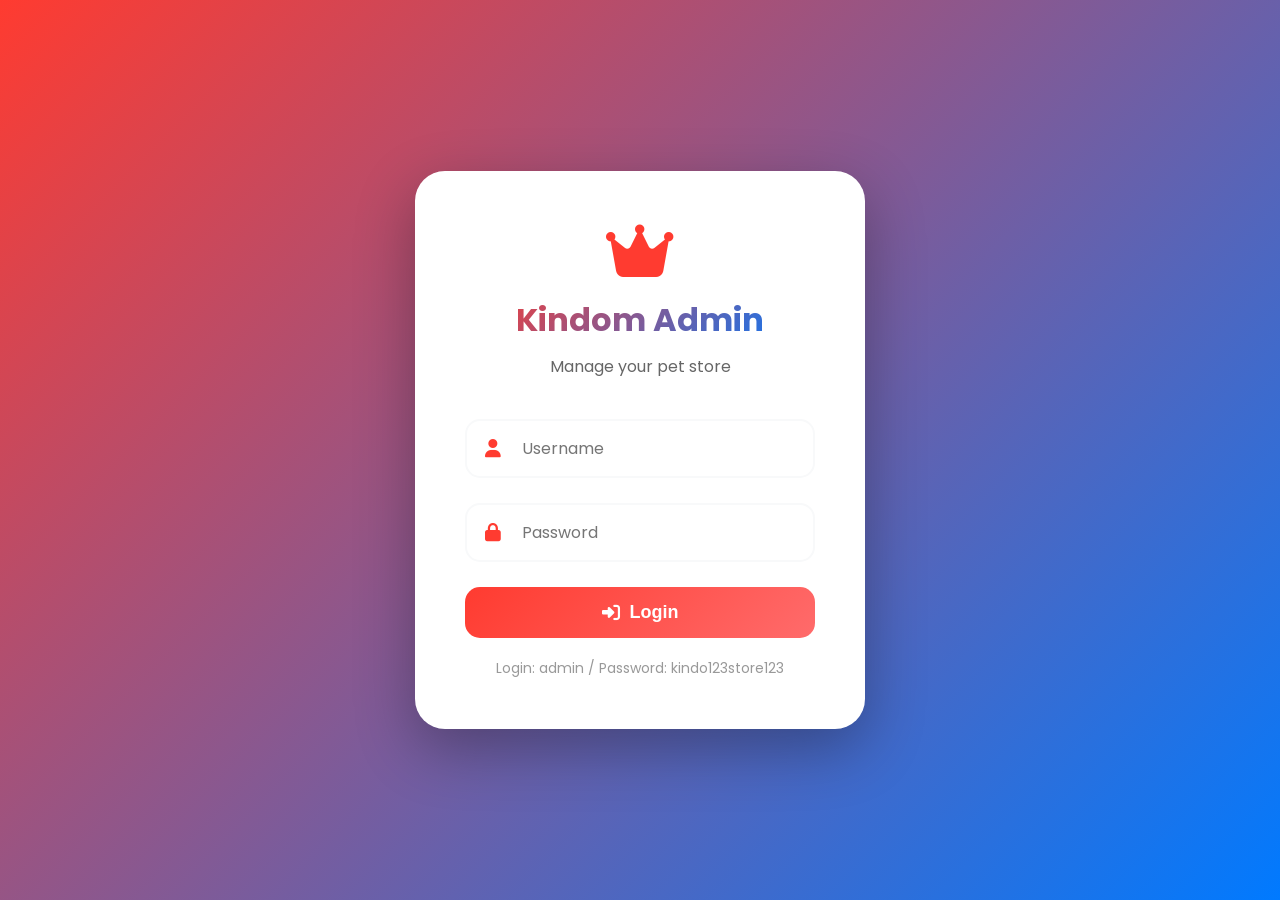
<file: admin.html>
<!DOCTYPE html>
<html lang="en">
<head>
    <meta charset="UTF-8">
    <meta name="viewport" content="width=device-width, initial-scale=1.0">
    <title>Admin Panel - Kindom</title>
    <link rel="stylesheet" href="admin-styles.css">
    <link rel="stylesheet" href="https://cdnjs.cloudflare.com/ajax/libs/font-awesome/6.4.0/css/all.min.css">
    <link href="https://fonts.googleapis.com/css2?family=Poppins:wght@300;400;500;600;700;800&display=swap" rel="stylesheet">
</head>
<body>
    <!-- Login Screen -->
    <div class="login-container" id="loginContainer">
        <div class="login-box">
            <div class="login-header">
                <i class="fas fa-crown"></i>
                <h1>Kindom Admin</h1>
                <p>Manage your pet store</p>
            </div>
            <form id="loginForm">
                <div class="input-group">
                    <i class="fas fa-user"></i>
                    <input type="text" id="username" placeholder="Username" required>
                </div>
                <div class="input-group">
                    <i class="fas fa-lock"></i>
                    <input type="password" id="password" placeholder="Password" required>
                </div>
                <button type="submit" class="btn-login">
                    <i class="fas fa-sign-in-alt"></i> Login
                </button>
                <p class="demo-credentials">Login: admin / Password: kindo123store123</p>
            </form>
        </div>
    </div>

    <!-- Admin Dashboard -->
    <div class="admin-dashboard" id="adminDashboard" style="display: none;">
        <!-- Mobile Menu Toggle -->
        <button class="mobile-menu-toggle" id="mobileMenuToggle">
            <i class="fas fa-bars"></i>
        </button>
        <div class="sidebar-overlay" id="sidebarOverlay"></div>

        <!-- Sidebar -->
        <aside class="sidebar" id="sidebar">
            <div class="sidebar-header">
                <i class="fas fa-crown"></i>
                <span>Kindom Admin</span>
            </div>
            <nav class="sidebar-nav">
                <a href="#" class="nav-item active" data-section="dashboard">
                    <i class="fas fa-chart-line"></i> Dashboard
                </a>
                <a href="#" class="nav-item" data-section="products">
                    <i class="fas fa-box"></i> Products
                </a>
                <a href="#" class="nav-item" data-section="gallery">
                    <i class="fas fa-images"></i> Gallery
                </a>
                <a href="#" class="nav-item" data-section="orders">
                    <i class="fas fa-shopping-cart"></i> Orders
                </a>
                <a href="#" class="nav-item" data-section="settings">
                    <i class="fas fa-cog"></i> Settings
                </a>
                <a href="#" class="nav-item logout-btn" id="logoutBtn">
                    <i class="fas fa-sign-out-alt"></i> Logout
                </a>
            </nav>
        </aside>

        <!-- Main Content -->
        <main class="main-content">
            <header class="content-header">
                <h1 id="sectionTitle">Dashboard</h1>
                <div class="header-actions">
                    <div class="admin-profile">
                        <i class="fas fa-user-circle"></i>
                        <span>Admin</span>
                    </div>
                </div>
            </header>

            <!-- Dashboard Section -->
            <section class="content-section active" id="dashboard">
                <div class="stats-grid">
                    <div class="stat-card">
                        <div class="stat-icon" style="background: linear-gradient(135deg, #FF3B30, #ff6b6b);">
                            <i class="fas fa-box"></i>
                        </div>
                        <div class="stat-info">
                            <h3>Total Products</h3>
                            <p class="stat-number" id="totalProducts">15</p>
                        </div>
                    </div>
                    <div class="stat-card">
                        <div class="stat-icon" style="background: linear-gradient(135deg, #34C759, #5edf7e);">
                            <i class="fas fa-check-circle"></i>
                        </div>
                        <div class="stat-info">
                            <h3>In Stock</h3>
                            <p class="stat-number" id="inStock">13</p>
                        </div>
                    </div>
                    <div class="stat-card">
                        <div class="stat-icon" style="background: linear-gradient(135deg, #FFD60A, #ffe54d);">
                            <i class="fas fa-shopping-cart"></i>
                        </div>
                        <div class="stat-info">
                            <h3>Total Orders</h3>
                            <p class="stat-number">47</p>
                        </div>
                    </div>
                    <div class="stat-card">
                        <div class="stat-icon" style="background: linear-gradient(135deg, #007AFF, #4da3ff);">
                            <i class="fas fa-images"></i>
                        </div>
                        <div class="stat-info">
                            <h3>Gallery Items</h3>
                            <p class="stat-number" id="galleryCount">6</p>
                        </div>
                    </div>
                </div>

                <div class="recent-activity">
                    <h2>Recent Activity</h2>
                    <div class="activity-list" id="activityList">
                        <!-- Activities will be loaded dynamically -->
                    </div>
                </div>
            </section>

            <!-- Products Section -->
            <section class="content-section" id="products">
                <div class="section-header">
                    <h2>Manage Products</h2>
                    <button class="btn-primary" onclick="showAddProductModal()">
                        <i class="fas fa-plus"></i> Add Product
                    </button>
                </div>
                
                <div class="filter-bar">
                    <select class="filter-select" id="categoryFilter">
                        <option value="all">All Categories</option>
                        <option value="cats">Cats</option>
                        <option value="dogs">Dogs</option>
                        <option value="birds">Birds</option>
                        <option value="fish">Fish</option>
                        <option value="other">Other</option>
                    </select>
                    <input type="search" class="search-input" placeholder="Search products..." id="searchProducts">
                </div>

                <div class="products-table">
                    <table>
                        <thead>
                            <tr>
                                <th>ID</th>
                                <th>Image</th>
                                <th>Name</th>
                                <th>Category</th>
                                <th>Type</th>
                                <th>Price</th>
                                <th>Stock</th>
                                <th>Actions</th>
                            </tr>
                        </thead>
                        <tbody id="productsTableBody">
                            <!-- Products will be loaded here -->
                        </tbody>
                    </table>
                </div>
            </section>

            <!-- Gallery Section -->
            <section class="content-section" id="gallery">
                <div class="section-header">
                    <h2>Manage Gallery</h2>
                    <button class="btn-primary" onclick="showAddGalleryModal()">
                        <i class="fas fa-plus"></i> Add Image
                    </button>
                </div>

                <div class="gallery-admin-grid" id="galleryAdminGrid">
                    <!-- Gallery items will be loaded here -->
                </div>
            </section>

            <!-- Orders Section -->
            <section class="content-section" id="orders">
                <h2>Recent Orders</h2>
                <div class="orders-list">
                    <div class="order-card">
                        <div class="order-header">
                            <span class="order-id">#ORDER-001</span>
                            <span class="order-status pending">Pending</span>
                        </div>
                        <p><strong>Product:</strong> Premium Cat Food</p>
                        <p><strong>Customer:</strong> Via WhatsApp</p>
                        <p><strong>Date:</strong> 2024-01-15</p>
                        <div class="order-actions">
                            <button class="btn-success"><i class="fas fa-check"></i> Complete</button>
                            <button class="btn-danger"><i class="fas fa-times"></i> Cancel</button>
                        </div>
                    </div>
                </div>
            </section>

            <!-- Settings Section -->
            <section class="content-section" id="settings">
                <h2>Paramètres</h2>
                <div class="settings-grid">
                    <div class="settings-card">
                        <h3><i class="fas fa-store"></i> Informations du Magasin</h3>
                        <form id="storeSettingsForm">
                            <label>Nom du Magasin</label>
                            <input type="text" value="Kindom" class="form-input" id="storeName">
                            <label>Numéro WhatsApp</label>
                            <input type="text" value="+213XXXXXXXXX" class="form-input" id="whatsappNumber">
                            <label>Email</label>
                            <input type="email" value="contact@kindom-dz.com" class="form-input" id="storeEmail">
                            <label>Adresse</label>
                            <textarea class="form-input" id="storeAddress">Alger, Algérie</textarea>
                            <button type="submit" class="btn-primary">Enregistrer les Modifications</button>
                        </form>
                    </div>
                    
                    <div class="settings-card">
                        <h3><i class="fas fa-palette"></i> Apparence</h3>
                        <div class="color-picker">
                            <label>Couleur Principale</label>
                            <input type="color" value="#FF3B30" id="primaryColor">
                        </div>
                        <div class="color-picker">
                            <label>Couleur Secondaire</label>
                            <input type="color" value="#FFD60A" id="secondaryColor">
                        </div>
                        <button class="btn-primary" onclick="applyTheme()">Appliquer le Thème</button>
                    </div>
                    
                    <div class="settings-card" style="border: 2px solid #007AFF;">
                        <h3><i class="fas fa-key"></i> Sécurité Admin</h3>
                        <form id="passwordChangeForm">
                            <label>Mot de Passe Actuel</label>
                            <input type="password" class="form-input" id="currentPassword" required>
                            
                            <label>Nouveau Mot de Passe</label>
                            <input type="password" class="form-input" id="newPassword" required minlength="12">
                            <small style="color: #666;">Minimum 12 caractères, incluant majuscules, minuscules, chiffres et symboles</small>
                            
                            <label>Confirmer Nouveau Mot de Passe</label>
                            <input type="password" class="form-input" id="confirmPassword" required>
                            
                            <div class="password-strength" id="passwordStrength"></div>
                            
                            <button type="submit" class="btn-primary" style="width: 100%; margin-top: 20px;">
                                <i class="fas fa-shield-alt"></i> Changer le Mot de Passe
                            </button>
                        </form>
                    </div>
                    
                    <div class="settings-card" style="border: 2px solid #FF3B30;">
                        <h3><i class="fas fa-trash-alt"></i> Gestion des Données</h3>
                        <p style="margin-bottom: 20px; color: #666;">Supprimez toutes les données d'exemple et commencez avec une boutique vide.</p>
                        <button class="btn-danger" onclick="clearAllData()" style="width: 100%;">
                            <i class="fas fa-exclamation-triangle"></i> Supprimer Toutes les Données d'Exemple
                        </button>
                    </div>
                </div>
            </section>
        </main>
    </div>

    <!-- Add/Edit Product Modal -->
    <div class="modal" id="productModal">
        <div class="modal-dialog">
            <div class="modal-header">
                <h2 id="productModalTitle">Add Product</h2>
                <button class="close-btn" onclick="closeProductModal()">&times;</button>
            </div>
            <div class="modal-body">
                <form id="productForm">
                    <input type="hidden" id="productId">
                    <div class="form-group">
                        <label>Product Name</label>
                        <input type="text" id="productName" class="form-input" required>
                    </div>
                    <div class="form-group">
                        <label>Category</label>
                        <select id="productCategory" class="form-input" required>
                            <option value="cats">Cats</option>
                            <option value="dogs">Dogs</option>
                            <option value="birds">Birds</option>
                            <option value="fish">Fish</option>
                            <option value="other">Other</option>
                        </select>
                    </div>
                    <div class="form-group">
                        <label>Type</label>
                        <select id="productType" class="form-input" required>
                            <option value="food">Nourriture / Food</option>
                            <option value="accessory">Accessoire / Accessory</option>
                        </select>
                    </div>
                    <div class="form-group">
                        <label>Price (DZD)</label>
                        <input type="number" id="productPrice" class="form-input" placeholder="2900" required>
                        <small style="color: #666;">DZD will be added automatically</small>
                    </div>
                    <div class="form-group">
                        <label>Description</label>
                        <textarea id="productDescription" class="form-input" rows="4" required></textarea>
                    </div>
                    <div class="form-group">
                        <label>Product Image</label>
                        <input type="file" id="productImage" class="form-input" accept="image/*" required>
                        <small style="color: #666;">Upload image (will be stored in Cloudflare R2)</small>
                    </div>
                    <div class="form-group">
                        <label>
                            <input type="checkbox" id="productInStock" checked> In Stock
                        </label>
                    </div>
                    <div class="modal-actions">
                        <button type="submit" class="btn-primary">Save Product</button>
                        <button type="button" class="btn-secondary" onclick="closeProductModal()">Cancel</button>
                    </div>
                </form>
            </div>
        </div>
    </div>

    <!-- Add Gallery Modal -->
    <div class="modal" id="galleryModal">
        <div class="modal-dialog">
            <div class="modal-header">
                <h2 id="galleryModalTitle">Add Gallery Image</h2>
                <button class="close-btn" onclick="closeGalleryModal()">&times;</button>
            </div>
            <div class="modal-body">
                <form id="galleryForm">
                    <input type="hidden" id="galleryId">
                    <div class="form-group">
                        <label>Album Title</label>
                        <input type="text" id="galleryTitle" class="form-input" placeholder="My Awesome Album" required>
                    </div>
                    <div class="form-group">
                        <label>Cover Image</label>
                        <input type="file" id="galleryImage" class="form-input" accept="image/*">
                        <small style="color: #666;" id="galleryImageHint">Upload cover image (will be stored in Cloudflare R2)</small>
                    </div>
                    <div class="form-group">
                        <label>Alt Text / Short Subject</label>
                        <input type="text" id="galleryAlt" class="form-input" required>
                    </div>
                    <div class="form-group">
                        <label>Description / Article</label>
                        <textarea id="galleryDescription" class="form-input" rows="4" placeholder="Description of the album..."></textarea>
                    </div>
                    
                    <div class="form-group" id="extraImagesContainer">
                        <label>Extra Album Images</label>
                        <!-- Dynamic extra image inputs will go here -->
                    </div>
                    <button type="button" class="btn-secondary" onclick="addExtraImageField()" style="margin-bottom: 20px; width: 100%;">
                        <i class="fas fa-plus"></i> Add Extra Image
                    </button>

                    <div class="modal-actions">
                        <button type="submit" class="btn-primary" id="gallerySubmitBtn">Add Image</button>
                        <button type="button" class="btn-secondary" onclick="closeGalleryModal()">Cancel</button>
                    </div>
                </form>
            </div>
        </div>
    </div>

    <script src="admin-script.js?v=3.6"></script>
</body>
</html>
</file>
<file: styles.css>
/* Reset and Base Styles */
* {
    margin: 0;
    padding: 0;
    box-sizing: border-box;
}

:root {
    --primary-color: #FF3B30;
    --secondary-color: #FFD60A;
    --accent-color: #007AFF;
    --white: #FFFFFF;
    --light-gray: #F8F9FA;
    --dark-gray: #2C3E50;
    --text-color: #333333;
    --shadow: 0 10px 40px rgba(0, 0, 0, 0.1);
    --transition: all 0.4s cubic-bezier(0.4, 0, 0.2, 1);
}

html, body {
    max-width: 100vw;
    overflow-x: hidden;
}

body {
    font-family: 'Poppins', sans-serif;
    color: var(--text-color);
    background: var(--white);
    line-height: 1.6;
    word-wrap: break-word;
    overflow-wrap: break-word;
}

body.rtl {
    direction: rtl;
    text-align: right;
}

.container {
    max-width: 1400px;
    margin: 0 auto;
    padding: 0 20px;
}

/* Preloader */
.preloader {
    position: fixed;
    top: 0;
    left: 0;
    width: 100%;
    height: 100%;
    background: linear-gradient(135deg, var(--primary-color), var(--accent-color));
    display: flex;
    justify-content: center;
    align-items: center;
    z-index: 10000;
    transition: opacity 0.5s ease, visibility 0.5s ease;
}

.preloader.hidden {
    opacity: 0;
    visibility: hidden;
}

.preloader-content {
    text-align: center;
}

.paw-print {
    font-size: 80px;
    color: var(--white);
    animation: bounce 1s infinite;
}

.loading-text {
    color: var(--white);
    font-size: 24px;
    margin-top: 20px;
    font-weight: 600;
}

@keyframes bounce {
    0%, 100% { transform: translateY(0); }
    50% { transform: translateY(-20px); }
}

/* Language Switcher */
.language-switcher {
    position: fixed;
    top: 80px;
    right: 20px;
    z-index: 1001;
    display: flex;
    gap: 10px;
    background: rgba(255, 255, 255, 0.95);
    padding: 10px;
    border-radius: 50px;
    box-shadow: var(--shadow);
    backdrop-filter: blur(10px);
}

.lang-btn {
    padding: 8px 16px;
    border: 2px solid transparent;
    background: transparent;
    color: var(--text-color);
    border-radius: 50px;
    cursor: pointer;
    font-weight: 600;
    font-size: 14px;
    transition: var(--transition);
}

.lang-btn:hover {
    background: var(--light-gray);
}

.lang-btn.active {
    background: var(--primary-color);
    color: var(--white);
    border-color: var(--primary-color);
}

/* Navigation */
.navbar {
    position: fixed;
    top: 0;
    left: 0;
    width: 100%;
    background: rgba(255, 255, 255, 0.98);
    backdrop-filter: blur(20px);
    box-shadow: 0 2px 20px rgba(0, 0, 0, 0.08);
    z-index: 999;
    transition: var(--transition);
}

.navbar.scrolled {
    box-shadow: 0 5px 30px rgba(0, 0, 0, 0.15);
}

.nav-wrapper {
    display: flex;
    justify-content: space-between;
    align-items: center;
    padding: 15px 0;
}

.logo {
    display: flex;
    align-items: center;
    gap: 10px;
    font-size: 28px;
    font-weight: 800;
    color: var(--primary-color);
    cursor: pointer;
    transition: var(--transition);
}

.logo i {
    font-size: 32px;
    animation: rotate 3s infinite linear;
}

.logo:hover {
    transform: scale(1.05);
}

@keyframes rotate {
    from { transform: rotate(0deg); }
    to { transform: rotate(360deg); }
}

.nav-menu {
    display: flex;
    list-style: none;
    gap: 30px;
    align-items: center;
}

.nav-link {
    text-decoration: none;
    color: var(--text-color);
    font-weight: 600;
    font-size: 16px;
    position: relative;
    transition: var(--transition);
    padding: 8px 0;
}

.nav-link::after {
    content: '';
    position: absolute;
    bottom: 0;
    left: 0;
    width: 0;
    height: 3px;
    background: linear-gradient(90deg, var(--primary-color), var(--secondary-color));
    transition: var(--transition);
}

.nav-link:hover::after {
    width: 100%;
}

.nav-link:hover {
    color: var(--primary-color);
    transform: translateY(-2px);
}

.dropdown {
    position: relative;
}

.dropdown-menu {
    position: absolute;
    top: 100%;
    left: 0;
    background: var(--white);
    box-shadow: var(--shadow);
    border-radius: 15px;
    padding: 15px 0;
    min-width: 200px;
    opacity: 0;
    visibility: hidden;
    transform: translateY(-10px);
    transition: var(--transition);
    list-style: none;
}

.dropdown:hover .dropdown-menu {
    opacity: 1;
    visibility: visible;
    transform: translateY(0);
}

.dropdown-menu li a {
    display: flex;
    align-items: center;
    gap: 10px;
    padding: 12px 25px;
    color: var(--text-color);
    text-decoration: none;
    transition: var(--transition);
}

.dropdown-menu li a:hover {
    background: var(--light-gray);
    color: var(--primary-color);
    padding-left: 35px;
}

.nav-icons {
    display: flex;
    gap: 15px;
    align-items: center;
}

.search-btn, .cart-btn {
    background: transparent;
    border: none;
    font-size: 20px;
    color: var(--text-color);
    cursor: pointer;
    position: relative;
    transition: var(--transition);
    padding: 10px;
}

.search-btn:hover, .cart-btn:hover {
    color: var(--primary-color);
    transform: scale(1.1);
}

.cart-count {
    position: absolute;
    top: 0;
    right: 0;
    background: var(--primary-color);
    color: var(--white);
    width: 18px;
    height: 18px;
    border-radius: 50%;
    display: flex;
    align-items: center;
    justify-content: center;
    font-size: 10px;
    font-weight: bold;
}

.menu-toggle {
    display: none;
    flex-direction: column;
    gap: 5px;
    background: transparent;
    border: none;
    cursor: pointer;
    padding: 5px;
}

.menu-toggle span {
    width: 25px;
    height: 3px;
    background: var(--text-color);
    transition: var(--transition);
    border-radius: 3px;
}

/* Hero Section */
.hero {
    min-height: 100vh;
    display: flex;
    align-items: center;
    justify-content: center;
    position: relative;
    overflow: hidden;
    background: linear-gradient(135deg, #f8f9fa 0%, #ffffff 100%);
    padding: 100px 0 80px;
}

.hero-background {
    position: absolute;
    top: 0;
    left: 0;
    width: 100%;
    height: 100%;
    z-index: 0;
    pointer-events: none;
}

.floating-shape {
    position: absolute;
    border-radius: 50%;
    opacity: 0.1;
    animation: float 20s infinite ease-in-out;
}

.shape-1 {
    width: 300px;
    height: 300px;
    background: var(--primary-color);
    top: 10%;
    left: 5%;
    animation-delay: 0s;
}

.shape-2 {
    width: 200px;
    height: 200px;
    background: var(--secondary-color);
    top: 50%;
    right: 10%;
    animation-delay: 5s;
}

.shape-3 {
    width: 250px;
    height: 250px;
    background: var(--accent-color);
    bottom: 10%;
    left: 15%;
    animation-delay: 10s;
}

@keyframes float {
    0%, 100% { transform: translate(0, 0) rotate(0deg); }
    33% { transform: translate(30px, -30px) rotate(120deg); }
    66% { transform: translate(-20px, 20px) rotate(240deg); }
}

.hero .container {
    display: flex;
    flex-direction: row;
    align-items: center;
    justify-content: space-between;
    gap: 60px;
    position: relative;
    z-index: 1;
    width: 100%;
    max-width: 1400px;
    margin: 0 auto;
}

.hero-content {
    flex: 1;
    animation: slideInLeft 1s ease;
}

@keyframes slideInLeft {
    from { opacity: 0; transform: translateX(-50px); }
    to { opacity: 1; transform: translateX(0); }
}

.hero-title {
    font-size: 64px;
    font-weight: 800;
    line-height: 1.2;
    margin-bottom: 20px;
    background: linear-gradient(135deg, var(--primary-color), var(--accent-color));
    -webkit-background-clip: text;
    -webkit-text-fill-color: transparent;
    background-clip: text;
    animation: gradientShift 3s infinite alternate;
}

@keyframes gradientShift {
    0% { filter: hue-rotate(0deg); }
    100% { filter: hue-rotate(20deg); }
}

.hero-subtitle {
    font-size: 20px;
    color: var(--dark-gray);
    margin-bottom: 40px;
    line-height: 1.8;
}

.hero-buttons {
    display: flex;
    gap: 20px;
    flex-wrap: wrap;
}

.btn {
    padding: 15px 40px;
    border-radius: 50px;
    text-decoration: none;
    font-weight: 600;
    font-size: 16px;
    transition: var(--transition);
    border: 2px solid transparent;
    cursor: pointer;
    display: inline-block;
    position: relative;
    overflow: hidden;
}

.btn::before {
    content: '';
    position: absolute;
    top: 50%;
    left: 50%;
    width: 0;
    height: 0;
    border-radius: 50%;
    background: rgba(255, 255, 255, 0.3);
    transform: translate(-50%, -50%);
    transition: width 0.6s, height 0.6s;
}

.btn:hover::before {
    width: 300px;
    height: 300px;
}

.btn-primary {
    background: linear-gradient(135deg, var(--primary-color), #ff6b6b);
    color: var(--white);
    box-shadow: 0 10px 30px rgba(255, 59, 48, 0.3);
}

.btn-primary:hover {
    transform: translateY(-3px);
    box-shadow: 0 15px 40px rgba(255, 59, 48, 0.4);
}

.btn-secondary {
    background: transparent;
    color: var(--primary-color);
    border-color: var(--primary-color);
}

.btn-secondary:hover {
    background: var(--primary-color);
    color: var(--white);
    transform: translateY(-3px);
}

.hero-image {
    flex: 1;
    position: relative;
    animation: slideInRight 1s ease;
    display: flex;
    justify-content: center;
    align-items: center;
}

@keyframes slideInRight {
    from { opacity: 0; transform: translateX(50px); }
    to { opacity: 1; transform: translateX(0); }
}

.hero-pet-icons {
    display: grid;
    grid-template-columns: repeat(2, 1fr);
    gap: 30px;
    max-width: 400px;
    margin: 0 auto;
}

.pet-icon {
    width: 150px;
    height: 150px;
    background: var(--white);
    border-radius: 30px;
    display: flex;
    align-items: center;
    justify-content: center;
    font-size: 60px;
    box-shadow: var(--shadow);
    transition: var(--transition);
    animation: iconFloat 3s infinite ease-in-out;
}

.pet-icon:nth-child(1) { color: var(--primary-color); animation-delay: 0s; }
.pet-icon:nth-child(2) { color: var(--secondary-color); animation-delay: 0.5s; }
.pet-icon:nth-child(3) { color: var(--accent-color); animation-delay: 1s; }
.pet-icon:nth-child(4) { color: #34C759; animation-delay: 1.5s; }

@keyframes iconFloat {
    0%, 100% { transform: translateY(0) rotate(0deg); }
    50% { transform: translateY(-20px) rotate(5deg); }
}

.pet-icon:hover {
    transform: scale(1.1) rotate(10deg);
    box-shadow: 0 20px 50px rgba(0, 0, 0, 0.2);
}

.scroll-indicator {
    position: absolute;
    bottom: 30px;
    left: 50%;
    transform: translateX(-50%);
    animation: bounce 2s infinite;
}

.mouse {
    width: 30px;
    height: 50px;
    border: 3px solid var(--primary-color);
    border-radius: 20px;
    position: relative;
}

.mouse::before {
    content: '';
    position: absolute;
    top: 10px;
    left: 50%;
    transform: translateX(-50%);
    width: 4px;
    height: 10px;
    background: var(--primary-color);
    border-radius: 2px;
    animation: scroll 1.5s infinite;
}

@keyframes scroll {
    0% { opacity: 1; top: 10px; }
    100% { opacity: 0; top: 30px; }
}

/* Section Styles */
section {
    padding: 100px 0;
    position: relative;
}

.section-title {
    font-size: 48px;
    font-weight: 800;
    text-align: center;
    margin-bottom: 20px;
    background: linear-gradient(135deg, var(--primary-color), var(--accent-color));
    -webkit-background-clip: text;
    -webkit-text-fill-color: transparent;
    background-clip: text;
}

.section-subtitle {
    text-align: center;
    font-size: 18px;
    color: var(--dark-gray);
    margin-bottom: 60px;
    max-width: 600px;
    margin-left: auto;
    margin-right: auto;
}

/* Products Section */
.products {
    padding: 100px 0;
    background: linear-gradient(180deg, #ffffff 0%, #f8f9fa 100%);
}

.accessories-section {
    background: linear-gradient(180deg, #f8f9fa 0%, #ffffff 100%);
    padding: 100px 0;
}

.accessories-section .section-title {
    color: var(--primary-color);
    margin-bottom: 20px;
}

.accessories-section .section-subtitle {
    margin-bottom: 40px;
}

.accessories-section .category-tabs {
    margin-bottom: 50px;
}

.accessories-section .products-grid {
    min-height: 400px;
}

.category-tabs {
    display: flex;
    justify-content: center;
    gap: 15px;
    margin-bottom: 50px;
    flex-wrap: wrap;
}

.tab-btn {
    padding: 12px 30px;
    border: 2px solid var(--light-gray);
    background: var(--white);
    color: var(--text-color);
    border-radius: 50px;
    cursor: pointer;
    font-weight: 600;
    font-size: 16px;
    transition: var(--transition);
    display: flex;
    align-items: center;
    gap: 8px;
}

.tab-btn:hover {
    transform: translateY(-3px);
    box-shadow: var(--shadow);
}

.tab-btn.active {
    background: linear-gradient(135deg, var(--primary-color), #ff6b6b);
    color: var(--white);
    border-color: var(--primary-color);
    box-shadow: 0 10px 30px rgba(255, 59, 48, 0.3);
}

.products-grid {
    display: grid;
    grid-template-columns: repeat(auto-fill, minmax(300px, 1fr));
    gap: 30px;
    animation: fadeIn 0.6s ease;
    /* Make all cards in a row the same height */
    align-items: stretch;
}

.product-card {
    /* Remove flex properties, use grid instead */
    width: 100%;
    max-width: 100%;
}

@keyframes fadeIn {
    from { opacity: 0; transform: translateY(20px); }
    to { opacity: 1; transform: translateY(0); }
}

.product-card {
    background: var(--white);
    border-radius: 20px;
    overflow: hidden;
    box-shadow: 0 5px 20px rgba(0, 0, 0, 0.08);
    transition: var(--transition);
    cursor: pointer;
    position: relative;
    display: flex;
    flex-direction: column;
}

.product-card::before {
    content: '';
    position: absolute;
    top: 0;
    left: 0;
    width: 100%;
    height: 100%;
    background: linear-gradient(135deg, var(--primary-color), var(--accent-color));
    opacity: 0;
    transition: var(--transition);
    z-index: 0;
}

.product-card:hover::before {
    opacity: 0.05;
}

.product-card:hover {
    transform: translateY(-10px) scale(1.02);
    box-shadow: 0 20px 50px rgba(0, 0, 0, 0.15);
}

.product-image {
    width: 100%;
    height: 250px;
    object-fit: cover;
    transition: var(--transition);
}

.product-card:hover .product-image {
    transform: scale(1.1);
}

.product-info {
    padding: 20px;
    position: relative;
    z-index: 1;
    display: flex;
    flex-direction: column;
    flex: 1;
}

.product-category {
    display: inline-block;
    padding: 5px 15px;
    background: var(--light-gray);
    border-radius: 20px;
    font-size: 12px;
    font-weight: 600;
    color: var(--primary-color);
    margin-bottom: 10px;
    text-transform: uppercase;
}

.product-name {
    font-size: 20px;
    font-weight: 700;
    margin-bottom: 10px;
    color: var(--text-color);
    line-height: 1.3;
}

.product-price {
    font-size: 18px;
    font-weight: 700;
    color: var(--primary-color);
    margin-bottom: 15px;
}

.product-description {
    font-size: 14px;
    color: #666;
    margin-bottom: 15px;
    display: -webkit-box !important;
    -webkit-line-clamp: 3 !important;
    -webkit-box-orient: vertical !important;
    overflow: hidden !important;
    text-overflow: ellipsis !important;
    line-height: 1.5;
    max-height: 4.5em !important;
    word-wrap: break-word;
    word-break: break-word;
    min-height: 4.5em;
}

.whatsapp-order-btn {
    margin-top: auto;
}

.whatsapp-order-btn {
    background: #25D366;
    color: var(--white);
    border: none;
    padding: 12px 24px;
    border-radius: 50px;
    cursor: pointer;
    font-weight: 600;
    font-size: 14px;
    display: flex;
    align-items: center;
    justify-content: center;
    gap: 8px;
    transition: var(--transition);
    white-space: nowrap;
    width: 100%;
    max-width: 280px;
}

.whatsapp-order-btn:hover {
    background: #128C7E;
    transform: scale(1.05);
}

.stock-badge {
    position: absolute;
    top: 15px;
    right: 15px;
    padding: 5px 15px;
    border-radius: 20px;
    font-size: 12px;
    font-weight: 600;
    z-index: 2;
}

.stock-badge.in-stock {
    background: #34C759;
    color: var(--white);
}

.stock-badge.out-of-stock {
    background: var(--primary-color);
    color: var(--white);
}

/* Trending Badge */
.trending-badge {
    position: absolute;
    top: 15px;
    left: 15px;
    background: linear-gradient(135deg, #FF6B6B, #FF8E53);
    color: var(--white);
    padding: 5px 12px;
    border-radius: 20px;
    font-size: 11px;
    font-weight: 600;
    z-index: 2;
    display: flex;
    align-items: center;
    gap: 5px;
}

.trending-badge i {
    font-size: 10px;
}

/* Trending Section */
.trending-section {
    background: linear-gradient(135deg, #FFF5F5 0%, #FFF0F0 100%);
    padding: 80px 0;
}

/* Search Overlay */
.search-overlay {
    position: fixed;
    top: 0;
    left: 0;
    width: 100%;
    height: 100%;
    background: rgba(0, 0, 0, 0.8);
    z-index: 9999;
    display: none;
    align-items: flex-start;
    justify-content: center;
    padding-top: 100px;
    opacity: 0;
    transition: opacity 0.3s ease;
}

.search-overlay.active {
    display: flex;
    opacity: 1;
}

.search-container {
    width: 90%;
    max-width: 700px;
    background: var(--white);
    border-radius: 20px;
    overflow: hidden;
    box-shadow: 0 20px 60px rgba(0, 0, 0, 0.3);
}

.search-header {
    display: flex;
    align-items: center;
    padding: 20px;
    border-bottom: 1px solid #eee;
}

.search-header input {
    flex: 1;
    border: none;
    font-size: 18px;
    padding: 10px;
    outline: none;
}

.search-close {
    background: none;
    border: none;
    font-size: 24px;
    cursor: pointer;
    color: #666;
    padding: 10px;
    transition: var(--transition);
}

.search-close:hover {
    color: var(--primary-color);
}

.search-results {
    max-height: 500px;
    overflow-y: auto;
    padding: 10px;
}

.search-result-item {
    display: flex;
    align-items: center;
    padding: 15px;
    border-radius: 10px;
    cursor: pointer;
    transition: var(--transition);
    margin-bottom: 10px;
}

.search-result-item:hover {
    background: #f8f9fa;
}

.search-result-item img {
    width: 60px;
    height: 60px;
    object-fit: cover;
    border-radius: 10px;
    margin-right: 15px;
}

.search-result-info {
    flex: 1;
}

.search-result-name {
    font-weight: 600;
    color: var(--text-color);
    margin-bottom: 5px;
}

.search-result-meta {
    display: flex;
    align-items: center;
    gap: 10px;
    font-size: 12px;
    color: #666;
}

.search-result-tag {
    background: var(--secondary-color);
    color: var(--white);
    padding: 3px 8px;
    border-radius: 10px;
    font-size: 11px;
}

.search-result-price {
    font-weight: 700;
    color: var(--primary-color);
}

.no-results {
    text-align: center;
    padding: 40px;
    color: #666;
}

/* Pagination Controls */
.pagination-controls {
    display: flex;
    justify-content: center;
    align-items: center;
    gap: 20px;
    margin-top: 30px;
    padding: 20px;
}

.pagination-btn {
    background: var(--secondary-color);
    color: var(--white);
    border: none;
    width: 40px;
    height: 40px;
    border-radius: 50%;
    cursor: pointer;
    display: flex;
    align-items: center;
    justify-content: center;
    transition: var(--transition);
}

.pagination-btn:hover:not(:disabled) {
    background: var(--primary-color);
    transform: scale(1.1);
}

.pagination-btn:disabled {
    opacity: 0.5;
    cursor: not-allowed;
}

.pagination-info {
    font-weight: 600;
    color: var(--text-color);
    font-size: 16px;
}

/* Gallery Section */
.gallery {
    background: var(--white);
}

.gallery-grid {
    display: grid;
    grid-template-columns: repeat(auto-fill, minmax(300px, 1fr));
    gap: 20px;
}

.gallery-item {
    position: relative;
    height: 300px;
    border-radius: 20px;
    overflow: hidden;
    cursor: pointer;
    box-shadow: var(--shadow);
}

.gallery-item img {
    width: 100%;
    height: 100%;
    object-fit: cover;
    transition: var(--transition);
}

.gallery-item:hover img {
    transform: scale(1.2) rotate(3deg);
}

.gallery-text-overlay {
    position: absolute;
    bottom: 0;
    left: 0;
    width: 100%;
    padding: 40px 20px 20px;
    background: linear-gradient(to top, rgba(0,0,0,0.85), transparent);
    color: white;
    text-align: left;
    pointer-events: none;
    z-index: 2;
    display: flex;
    flex-direction: column;
    justify-content: flex-end;
}

.gallery-text-overlay h3 {
    margin: 0 0 5px 0;
    font-size: 20px;
    font-weight: 600;
    color: var(--white);
    text-shadow: 1px 1px 3px rgba(0,0,0,0.5);
}

.gallery-text-overlay p {
    margin: 0;
    font-size: 13px;
    color: rgba(255, 255, 255, 0.9);
    display: -webkit-box;
    -webkit-line-clamp: 2;
    -webkit-box-orient: vertical;
    overflow: hidden;
    text-shadow: 1px 1px 3px rgba(0,0,0,0.5);
}

.gallery-overlay {
    position: absolute;
    top: 0;
    left: 0;
    width: 100%;
    height: 100%;
    background: rgba(255, 59, 48, 0.4);
    display: flex;
    align-items: center;
    justify-content: center;
    opacity: 0;
    transition: var(--transition);
    z-index: 3;
}

.gallery-item:hover .gallery-overlay {
    opacity: 1;
}

.gallery-overlay i {
    font-size: 48px;
    color: var(--white);
    transform: translateY(20px);
    transition: var(--transition);
}

.gallery-item:hover .gallery-overlay i {
    transform: translateY(0);
}

@keyframes zoomIn {
    from { transform: scale(0); }
    to { transform: scale(1); }
}

/* Contact Section */
.contact {
    background: linear-gradient(135deg, #f8f9fa 0%, #ffffff 100%);
}

.contact-wrapper {
    display: grid;
    grid-template-columns: 1fr 1.5fr;
    gap: 50px;
}

.contact-info {
    display: flex;
    flex-direction: column;
    gap: 20px;
}

.info-card {
    background: var(--white);
    padding: 30px;
    border-radius: 20px;
    box-shadow: var(--shadow);
    transition: var(--transition);
    text-align: center;
}

.info-card:hover {
    transform: translateY(-5px);
    box-shadow: 0 15px 40px rgba(0, 0, 0, 0.15);
}

.info-card i {
    font-size: 40px;
    color: var(--primary-color);
    margin-bottom: 15px;
}

.info-card h3 {
    font-size: 20px;
    margin-bottom: 10px;
    color: var(--text-color);
}

.info-card p {
    color: #666;
    font-size: 16px;
}

.whatsapp-card {
    background: linear-gradient(135deg, #25D366, #128C7E);
    color: var(--white);
}

.whatsapp-card i {
    color: var(--white);
}

.whatsapp-card h3 {
    color: var(--white);
}

.whatsapp-btn {
    display: inline-block;
    margin-top: 10px;
    padding: 10px 25px;
    background: var(--white);
    color: #25D366;
    text-decoration: none;
    border-radius: 50px;
    font-weight: 600;
    transition: var(--transition);
}

.whatsapp-btn:hover {
    transform: scale(1.05);
    box-shadow: 0 5px 20px rgba(255, 255, 255, 0.3);
}

.contact-form {
    background: var(--white);
    padding: 40px;
    border-radius: 20px;
    box-shadow: var(--shadow);
}

.contact-form input,
.contact-form textarea {
    width: 100%;
    padding: 15px 20px;
    margin-bottom: 20px;
    border: 2px solid var(--light-gray);
    border-radius: 15px;
    font-family: 'Poppins', sans-serif;
    font-size: 16px;
    transition: var(--transition);
}

.contact-form input:focus,
.contact-form textarea:focus {
    outline: none;
    border-color: var(--primary-color);
    box-shadow: 0 0 0 4px rgba(255, 59, 48, 0.1);
}

.contact-form button {
    width: 100%;
}

/* Footer */
.footer {
    background: linear-gradient(135deg, var(--dark-gray), #1a252f);
    color: var(--white);
    padding: 60px 0 20px;
}

.footer-content {
    display: grid;
    grid-template-columns: repeat(auto-fit, minmax(250px, 1fr));
    gap: 40px;
    margin-bottom: 40px;
}

.footer-section h3 {
    font-size: 24px;
    margin-bottom: 20px;
    display: flex;
    align-items: center;
    gap: 10px;
}

.footer-section h4 {
    font-size: 20px;
    margin-bottom: 20px;
}

.footer-section p {
    line-height: 1.8;
    opacity: 0.8;
    margin-bottom: 20px;
}

.footer-section ul {
    list-style: none;
}

.footer-section ul li {
    margin-bottom: 12px;
}

.footer-section ul li a {
    color: var(--white);
    text-decoration: none;
    opacity: 0.8;
    transition: var(--transition);
}

.footer-section ul li a:hover {
    opacity: 1;
    padding-left: 10px;
    color: var(--secondary-color);
}

.social-links {
    display: flex;
    gap: 15px;
}

.social-links a {
    width: 40px;
    height: 40px;
    background: rgba(255, 255, 255, 0.1);
    border-radius: 50%;
    display: flex;
    align-items: center;
    justify-content: center;
    color: var(--white);
    text-decoration: none;
    transition: var(--transition);
}

.social-links a:hover {
    background: var(--primary-color);
    transform: translateY(-5px) rotate(360deg);
}

.footer-bottom {
    text-align: center;
    padding-top: 30px;
    border-top: 1px solid rgba(255, 255, 255, 0.1);
    opacity: 0.7;
}

/* WhatsApp Floating Button */
.whatsapp-float {
    position: fixed;
    bottom: 30px;
    right: 30px;
    width: 60px;
    height: 60px;
    background: linear-gradient(135deg, #25D366, #128C7E);
    border-radius: 50%;
    display: flex;
    align-items: center;
    justify-content: center;
    color: var(--white);
    font-size: 30px;
    box-shadow: 0 5px 20px rgba(37, 211, 102, 0.4);
    z-index: 998;
    text-decoration: none;
    animation: pulse 2s infinite;
    transition: var(--transition);
}

.whatsapp-float:hover {
    transform: scale(1.1);
    box-shadow: 0 8px 30px rgba(37, 211, 102, 0.6);
}

@keyframes pulse {
    0% { box-shadow: 0 0 0 0 rgba(37, 211, 102, 0.7); }
    70% { box-shadow: 0 0 0 20px rgba(37, 211, 102, 0); }
    100% { box-shadow: 0 0 0 0 rgba(37, 211, 102, 0); }
}

/* Modal */
.modal {
    display: none;
    position: fixed;
    top: 0;
    left: 0;
    width: 100%;
    height: 100%;
    background: rgba(0, 0, 0, 0.8);
    z-index: 9999;
    align-items: center;
    justify-content: center;
    backdrop-filter: blur(5px);
}

.modal.active {
    display: flex;
}

.modal-content {
    background: var(--white);
    border-radius: 20px;
    max-width: 800px;
    width: 90%;
    max-height: 90vh;
    overflow-y: auto;
    position: relative;
    animation: modalSlideIn 0.3s ease;
}

@keyframes modalSlideIn {
    from { opacity: 0; transform: translateY(-50px); }
    to { opacity: 1; transform: translateY(0); }
}

.close-modal {
    position: absolute;
    top: 20px;
    right: 20px;
    font-size: 30px;
    cursor: pointer;
    color: var(--text-color);
    width: 40px;
    height: 40px;
    display: flex;
    align-items: center;
    justify-content: center;
    background: var(--light-gray);
    border-radius: 50%;
    transition: var(--transition);
    z-index: 1;
}

.close-modal:hover {
    background: var(--primary-color);
    color: var(--white);
    transform: rotate(90deg);
}

/* Product Modal Content */
.modal-body img {
    width: 100%;
    height: 350px;
    object-fit: cover;
    border-radius: 20px 20px 0 0;
}

.modal-body-content {
    padding: 30px;
}

.modal-body-content .product-category {
    display: inline-block;
    padding: 8px 16px;
    background: var(--light-gray);
    border-radius: 20px;
    font-size: 14px;
    font-weight: 600;
    color: var(--primary-color);
    margin-bottom: 15px;
    text-transform: uppercase;
}

.modal-body-content h2 {
    font-size: 28px;
    font-weight: 700;
    margin: 15px 0;
    color: var(--text-color);
}

.modal-body-content p {
    font-size: 16px;
    color: #666;
    line-height: 1.6;
    margin-bottom: 20px;
}

.modal-body-footer {
    display: flex;
    justify-content: space-between;
    align-items: center;
    margin-top: 30px;
    gap: 15px;
}

.modal-body-footer .modal-price {
    font-size: 32px;
    font-weight: 800;
    color: var(--primary-color);
}

.modal-body-footer .whatsapp-order-btn {
    font-size: 16px;
    padding: 12px 24px;
}

/* Gallery Carousel Modal */
.gallery-modal-content {
    background: transparent;
    box-shadow: none;
    max-width: 900px;
}

.gallery-modal-body {
    width: 100%;
    background: var(--white);
    border-radius: 20px;
    overflow: hidden;
    display: flex;
    flex-direction: column;
}

.carousel-container {
    position: relative;
    width: 100%;
    height: 500px;
    background: #000;
    display: flex;
    align-items: center;
    justify-content: center;
    overflow: hidden;
}

.carousel-track-wrapper {
    width: 100%;
    height: 100%;
    overflow: hidden;
}

.carousel-track {
    display: flex;
    width: 100%;
    height: 100%;
    transition: transform 0.4s ease-in-out;
}

.carousel-slide {
    min-width: 100%;
    height: 100%;
    display: flex;
    align-items: center;
    justify-content: center;
}

.carousel-slide img {
    max-width: 100%;
    max-height: 100%;
    width: 100%;
    height: 100%;
    object-fit: cover;
}

.carousel-btn {
    position: absolute;
    top: 50%;
    transform: translateY(-50%);
    background: rgba(255, 255, 255, 0.7);
    border: none;
    width: 50px;
    height: 50px;
    border-radius: 50%;
    cursor: pointer;
    font-size: 24px;
    color: #333;
    z-index: 10;
    display: flex;
    align-items: center;
    justify-content: center;
    transition: var(--transition);
}

.carousel-btn:hover {
    background: var(--white);
    color: var(--primary-color);
}

.carousel-btn.prev {
    left: 20px;
}

.carousel-btn.next {
    right: 20px;
}

.carousel-dots {
    display: flex;
    justify-content: center;
    gap: 10px;
    padding: 15px;
    background: #f8f9fa;
}

.carousel-dot {
    width: 12px;
    height: 12px;
    border-radius: 50%;
    background: #ccc;
    cursor: pointer;
    transition: var(--transition);
}

.carousel-dot.active {
    background: var(--primary-color);
    transform: scale(1.2);
}

.gallery-text-content {
    padding: 30px;
    text-align: center;
}

.gallery-text-content h2 {
    font-size: 28px;
    color: var(--dark-gray);
    margin-bottom: 15px;
}

.gallery-text-content p {
    font-size: 16px;
    color: #666;
    line-height: 1.8;
}

/* Responsive Design */
@media (max-width: 1024px) {
    .hero .container {
        flex-direction: column;
        text-align: center;
    }
    
    .hero-content {
        align-items: center;
    }
    
    .hero-title {
        font-size: 44px;
    }
    
    .hero-buttons {
        justify-content: center;
    }
    
    .hero-pet-icons {
        justify-content: center;
    }
    
    .contact-wrapper {
        grid-template-columns: 1fr;
    }
}

@media (max-width: 768px) {
    .container {
        padding: 0 20px;
    }
    
    .navbar {
        padding: 0;
    }
    
    .nav-wrapper {
        padding: 15px 0;
    }

    .nav-menu {
        position: fixed;
        top: 65px;
        left: -100%;
        width: 85%;
        max-width: 350px;
        height: calc(100vh - 65px);
        background: var(--white);
        flex-direction: column;
        padding: 30px 20px;
        box-shadow: var(--shadow);
        transition: var(--transition);
        gap: 15px;
        overflow-y: auto;
        z-index: 999;
    }

    .nav-menu.active {
        left: 0;
    }
    
    .menu-toggle {
        display: flex;
    }
    
    .dropdown-menu {
        position: static;
        opacity: 1;
        visibility: visible;
        transform: none;
        box-shadow: none;
        padding-left: 20px;
        margin-top: 10px;
    }
    
    /* Hero mobile */
    .hero {
        min-height: auto;
        padding: 120px 0 60px;
    }
    
    .hero .container {
        flex-direction: column;
        gap: 40px;
        text-align: center;
        align-items: center;
    }
    
    .hero-content {
        width: 100%;
        display: flex;
        flex-direction: column;
        align-items: center;
    }
    
    .hero-image {
        width: 100%;
        display: flex;
        justify-content: center;
    }
    
    .hero-title {
        font-size: 32px;
        line-height: 1.3;
        text-align: center;
    }
    
    .hero-subtitle {
        font-size: 16px;
        margin-bottom: 30px;
        max-width: 90%;
        text-align: center;
    }
    
    .hero-buttons {
        flex-direction: column;
        align-items: center;
        width: 100%;
        gap: 15px;
    }
    
    .hero-buttons .btn {
        width: 100%;
        max-width: 300px;
        text-align: center;
    }
    
    .hero-pet-icons {
        gap: 20px;
        max-width: 320px;
        margin: 0 auto;
    }
    
    .pet-icon {
        width: 120px;
        height: 120px;
        font-size: 48px;
    }
    
    .scroll-indicator {
        display: none;
    }
    
    .floating-shape {
        display: none;
    }
    
    .section-title {
        font-size: 28px;
    }
    
    .section-subtitle {
        font-size: 14px;
    }

    /* ========================================
       MOBILE PRODUCT CARD SETTINGS
       Edit these values to change card size
       ======================================== */

    .products-grid {
        /* Mobile: 2 columns with equal height */
        grid-template-columns: repeat(2, 1fr);
        gap: 10px;
        padding: 10px;
    }

    .product-card {
        /* Cards fill grid cells and stretch to match row height */
        width: 100%;
        max-width: 100%;
        height: auto;
    }

    .product-image {
        /* Fixed height for image, card stretches for content */
        height: 180px;
        object-fit: cover;
    }

    .product-info {
        /* Compact padding to fit more content */
        padding: 10px 12px;
        display: flex;
        flex-direction: column;
        /* Let content determine height */
        height: auto;
    }

    .product-category {
        font-size: 9px;
        padding: 3px 8px;
        margin-bottom: 6px;
    }

    .stock-badge {
        font-size: 8px;
        padding: 2px 6px;
        top: 5px;
        right: 5px;
    }

    .product-name {
        font-size: 13px;
        margin-bottom: 6px;
        line-height: 1.3;
        /* Allow name to take needed space */
        height: auto;
    }

    .product-description {
        font-size: 11px;
        margin-bottom: 6px;
        line-height: 1.3;
        /* Allow description to expand */
        -webkit-line-clamp: 3;
        height: auto;
    }

    .product-price {
        font-size: 14px;
        font-weight: 700;
        color: var(--primary-color);
        margin-bottom: 8px;
    }

    .whatsapp-order-btn {
        font-size: 11px;
        padding: 8px 12px;
        white-space: nowrap;
        width: 100%;
        text-align: center;
    }
    
    .category-tabs {
        flex-wrap: wrap;
        gap: 10px;
        justify-content: center;
    }
    
    .tab-btn, .tab-btn-acc {
        padding: 10px 15px;
        font-size: 13px;
    }
    
    .gallery-grid {
        grid-template-columns: 1fr;
        gap: 15px;
    }
    
    .contact-wrapper {
        grid-template-columns: 1fr;
        gap: 30px;
    }
    
    .language-switcher {
        top: auto;
        bottom: 80px;
        right: 10px;
        padding: 5px;
        gap: 5px;
    }
    
    .lang-btn {
        padding: 6px 12px;
        font-size: 12px;
    }
    
    .whatsapp-float {
        width: 50px;
        height: 50px;
        font-size: 24px;
        bottom: 20px;
        right: 20px;
    }
    
    .footer-content {
        grid-template-columns: 1fr;
        gap: 30px;
    }
    
    .modal-content {
        width: 95%;
        margin: 20px auto;
        max-height: 90vh;
        border-radius: 15px;
    }
    
    .modal-body img {
        height: 250px;
        border-radius: 15px 15px 0 0;
    }
    
    .modal-body-content {
        padding: 20px;
    }
    
    .modal-body-content .product-category {
        font-size: 11px;
        padding: 5px 10px;
        margin-bottom: 10px;
    }
    
    .modal-body-content h2 {
        font-size: 18px;
        margin: 10px 0;
    }
    
    .modal-body-content p {
        font-size: 13px;
        margin-bottom: 15px;
    }
    
    .modal-body-footer {
        flex-direction: column;
        gap: 10px;
        margin-top: 20px;
    }
    
    .modal-body-footer .modal-price {
        font-size: 24px;
        text-align: center;
    }
    
    .modal-body-footer .whatsapp-order-btn {
        font-size: 14px;
        padding: 10px 20px;
        width: 100%;
        text-align: center;
    }
    
    .close-modal {
        top: 10px;
        right: 10px;
        width: 35px;
        height: 35px;
        font-size: 24px;
    }
    
    .search-modal-content {
        max-width: 95%;
    }
    
    .search-modal-body {
        padding: 20px;
    }
    
    .search-filters {
        flex-wrap: wrap;
        gap: 8px;
    }
    
    .filter-chip {
        padding: 8px 12px;
        font-size: 12px;
    }
    
    .seo-content-section {
        padding: 20px 0;
    }
    
    .seo-content-block {
        padding: 20px;
    }
    
    .accessories-section {
        padding: 60px 0;
    }
}

@media (max-width: 480px) {
    .container {
        padding: 0 15px;
    }
    
    .navbar {
        padding: 0;
    }
    
    .nav-wrapper {
        padding: 12px 0;
    }
    
    .logo {
        font-size: 22px;
    }
    
    .logo i {
        font-size: 22px;
    }
    
    .nav-menu {
        top: 60px;
        height: calc(100vh - 60px);
        width: 90%;
    }
    
    .hero {
        padding: 100px 0 40px;
    }
    
    .hero .container {
        gap: 30px;
    }
    
    .hero-title {
        font-size: 24px;
    }
    
    .hero-subtitle {
        font-size: 14px;
        margin-bottom: 20px;
    }
    
    .hero-buttons {
        gap: 12px;
    }
    
    .hero-buttons .btn {
        padding: 14px 25px;
        font-size: 14px;
        max-width: 280px;
    }
    
    .hero-pet-icons {
        gap: 15px;
        max-width: 260px;
    }
    
    .pet-icon {
        width: 100px;
        height: 100px;
        font-size: 40px;
        border-radius: 22px;
    }
    
    .section-title {
        font-size: 24px;
    }
    
    .section-subtitle {
        font-size: 13px;
    }
    
    .category-tabs {
        gap: 8px;
    }
    
    .tab-btn, .tab-btn-acc {
        padding: 8px 12px;
        font-size: 12px;
        flex: 1 1 calc(50% - 8px);
    }
    
    .tab-btn i, .tab-btn-acc i {
        display: none;
    }
    
    .product-name {
        font-size: 16px;
    }
    
    .product-description {
        font-size: 13px;
    }
    
    .product-price {
        font-size: 20px;
    }
    
    .whatsapp-order-btn {
        padding: 10px 15px;
        font-size: 13px;
    }
    
    .info-card {
        padding: 20px;
    }
    
    .info-card h3 {
        font-size: 16px;
    }
    
    .info-card p {
        font-size: 13px;
    }
    
    .contact-form input,
    .contact-form textarea {
        font-size: 14px;
        padding: 12px;
    }
    
    .language-switcher {
        bottom: 75px;
        right: 8px;
        padding: 4px;
    }
    
    .lang-btn {
        padding: 5px 10px;
        font-size: 11px;
    }
    
    .whatsapp-float {
        width: 48px;
        height: 48px;
        font-size: 22px;
        bottom: 15px;
        right: 15px;
    }
    
    .search-input-wrapper input {
        font-size: 14px;
    }
    
    .search-result-item {
        flex-direction: column;
        text-align: center;
    }
    
    .search-result-item img {
        width: 100%;
        height: 200px;
    }
    
    .accessories-section {
        padding: 40px 0;
    }
}

/* Smooth Scrolling */
html {
    scroll-behavior: smooth;
}

/* Search Modal */
.search-modal-content {
    max-width: 900px;
}

.search-modal-body {
    padding: 40px;
}

.search-modal-body h2 {
    font-size: 28px;
    margin-bottom: 25px;
    color: var(--text-color);
}

.search-input-wrapper {
    position: relative;
    margin-bottom: 25px;
}

.search-input-wrapper i {
    position: absolute;
    left: 20px;
    top: 50%;
    transform: translateY(-50%);
    font-size: 20px;
    color: var(--primary-color);
}

.search-input-wrapper input {
    width: 100%;
    padding: 18px 20px 18px 55px;
    border: 2px solid var(--light-gray);
    border-radius: 50px;
    font-size: 16px;
    font-family: 'Poppins', sans-serif;
    transition: var(--transition);
}

.search-input-wrapper input:focus {
    outline: none;
    border-color: var(--primary-color);
    box-shadow: 0 0 0 4px rgba(255, 59, 48, 0.1);
}

.search-filters {
    display: flex;
    gap: 10px;
    flex-wrap: wrap;
    margin-bottom: 30px;
}

.filter-chip {
    padding: 10px 20px;
    border: 2px solid var(--light-gray);
    background: var(--white);
    color: var(--text-color);
    border-radius: 50px;
    cursor: pointer;
    font-weight: 600;
    font-size: 14px;
    transition: var(--transition);
}

.filter-chip:hover {
    background: var(--light-gray);
}

.filter-chip.active {
    background: var(--primary-color);
    color: var(--white);
    border-color: var(--primary-color);
}

.search-results {
    max-height: 500px;
    overflow-y: auto;
}

.search-result-item {
    display: flex;
    gap: 20px;
    padding: 15px;
    border-radius: 15px;
    margin-bottom: 15px;
    background: var(--light-gray);
    cursor: pointer;
    transition: var(--transition);
}

.search-result-item:hover {
    background: #e9ecef;
    transform: translateX(5px);
}

.search-result-img {
    width: 80px;
    height: 80px;
    object-fit: cover;
    border-radius: 10px;
}

.search-result-info {
    flex: 1;
}

.search-result-info h4 {
    font-size: 18px;
    margin-bottom: 5px;
}

.search-result-info p {
    font-size: 14px;
    color: #666;
    margin-bottom: 5px;
}

.search-result-price {
    font-size: 18px;
    font-weight: 700;
    color: var(--primary-color);
}

.no-results {
    text-align: center;
    padding: 40px;
    color: #999;
}

.no-results i {
    font-size: 60px;
    margin-bottom: 20px;
    opacity: 0.3;
}

/* SEO Content Sections */
.seo-content-section {
    margin-top: 60px;
    padding: 40px;
    background: var(--white);
    border-radius: 20px;
    box-shadow: var(--shadow);
}

.seo-content-block {
    margin-bottom: 40px;
}

.seo-content-block:last-child {
    margin-bottom: 0;
}

.seo-content-block h3 {
    font-size: 28px;
    font-weight: 700;
    color: var(--text-color);
    margin-bottom: 20px;
    background: linear-gradient(135deg, var(--primary-color), var(--accent-color));
    -webkit-background-clip: text;
    -webkit-text-fill-color: transparent;
    background-clip: text;
}

.seo-content-block h4 {
    font-size: 22px;
    font-weight: 600;
    color: var(--text-color);
    margin: 25px 0 15px;
}

.seo-content-block p {
    font-size: 16px;
    line-height: 1.8;
    color: #555;
    margin-bottom: 15px;
    text-align: justify;
}

.seo-content-block[lang="ar"] {
    text-align: right;
}

.seo-content-block[lang="ar"] p {
    text-align: justify;
}

/* Hide SEO content on very small screens to improve UX */
@media (max-width: 480px) {
    .seo-content-section {
        padding: 20px;
    }
    
    .seo-content-block h3 {
        font-size: 22px;
    }
    
    .seo-content-block h4 {
        font-size: 18px;
    }
    
    .seo-content-block p {
        font-size: 14px;
    }
}
</file>
<file: admin-styles.css>
* {
    margin: 0;
    padding: 0;
    box-sizing: border-box;
}

:root {
    --primary: #FF3B30;
    --secondary: #FFD60A;
    --accent: #007AFF;
    --success: #34C759;
    --danger: #FF3B30;
    --dark: #2C3E50;
    --light: #F8F9FA;
    --white: #FFFFFF;
    --shadow: 0 5px 20px rgba(0, 0, 0, 0.1);
}

body {
    font-family: 'Poppins', sans-serif;
    background: var(--light);
    color: var(--dark);
}

/* Login Screen */
.login-container {
    min-height: 100vh;
    display: flex;
    align-items: center;
    justify-content: center;
    background: linear-gradient(135deg, var(--primary), var(--accent));
    animation: gradientShift 5s infinite alternate;
}

@keyframes gradientShift {
    0% { filter: hue-rotate(0deg); }
    100% { filter: hue-rotate(20deg); }
}

.login-box {
    background: var(--white);
    padding: 50px;
    border-radius: 30px;
    box-shadow: 0 20px 60px rgba(0, 0, 0, 0.3);
    width: 100%;
    max-width: 450px;
    animation: slideUp 0.6s ease;
}

@keyframes slideUp {
    from { opacity: 0; transform: translateY(30px); }
    to { opacity: 1; transform: translateY(0); }
}

.login-header {
    text-align: center;
    margin-bottom: 40px;
}

.login-header i {
    font-size: 60px;
    color: var(--primary);
    margin-bottom: 15px;
    animation: rotate 3s infinite linear;
}

@keyframes rotate {
    from { transform: rotate(0deg); }
    to { transform: rotate(360deg); }
}

.login-header h1 {
    font-size: 32px;
    margin-bottom: 10px;
    background: linear-gradient(135deg, var(--primary), var(--accent));
    -webkit-background-clip: text;
    -webkit-text-fill-color: transparent;
}

.login-header p {
    color: #666;
    font-size: 16px;
}

.input-group {
    position: relative;
    margin-bottom: 25px;
}

.input-group i {
    position: absolute;
    left: 20px;
    top: 50%;
    transform: translateY(-50%);
    color: var(--primary);
    font-size: 18px;
}

.input-group input {
    width: 100%;
    padding: 15px 20px 15px 55px;
    border: 2px solid var(--light);
    border-radius: 15px;
    font-size: 16px;
    font-family: 'Poppins', sans-serif;
    transition: all 0.3s ease;
}

.input-group input:focus {
    outline: none;
    border-color: var(--primary);
    box-shadow: 0 0 0 4px rgba(255, 59, 48, 0.1);
}

.btn-login {
    width: 100%;
    padding: 15px;
    background: linear-gradient(135deg, var(--primary), #ff6b6b);
    color: var(--white);
    border: none;
    border-radius: 15px;
    font-size: 18px;
    font-weight: 600;
    cursor: pointer;
    transition: all 0.3s ease;
    display: flex;
    align-items: center;
    justify-content: center;
    gap: 10px;
}

.btn-login:hover {
    transform: translateY(-3px);
    box-shadow: 0 10px 30px rgba(255, 59, 48, 0.4);
}

.demo-credentials {
    text-align: center;
    margin-top: 20px;
    color: #999;
    font-size: 14px;
}

/* Admin Dashboard */
.admin-dashboard {
    display: grid;
    grid-template-columns: 280px 1fr;
    min-height: 100vh;
}

.mobile-menu-toggle,
.sidebar-overlay {
    display: none;
}

/* Sidebar */
.sidebar {
    background: linear-gradient(180deg, var(--dark), #1a252f);
    color: var(--white);
    padding: 30px 0;
    box-shadow: var(--shadow);
}

.sidebar-header {
    padding: 0 30px 30px;
    display: flex;
    align-items: center;
    gap: 15px;
    font-size: 24px;
    font-weight: 700;
    border-bottom: 1px solid rgba(255, 255, 255, 0.1);
}

.sidebar-header i {
    font-size: 32px;
    color: var(--secondary);
}

.sidebar-nav {
    margin-top: 30px;
}

.nav-item {
    display: flex;
    align-items: center;
    gap: 15px;
    padding: 15px 30px;
    color: rgba(255, 255, 255, 0.7);
    text-decoration: none;
    transition: all 0.3s ease;
    font-weight: 500;
}

.nav-item:hover {
    background: rgba(255, 255, 255, 0.1);
    color: var(--white);
    padding-left: 40px;
}

.nav-item.active {
    background: linear-gradient(90deg, var(--primary), transparent);
    color: var(--white);
    border-left: 4px solid var(--secondary);
}

.nav-item i {
    font-size: 20px;
}

.logout-btn {
    margin-top: 50px;
    color: var(--danger);
}

/* Main Content */
.main-content {
    padding: 30px;
    overflow-y: auto;
}

.content-header {
    display: flex;
    justify-content: space-between;
    align-items: center;
    margin-bottom: 40px;
    background: var(--white);
    padding: 20px 30px;
    border-radius: 20px;
    box-shadow: var(--shadow);
}

.content-header h1 {
    font-size: 32px;
    background: linear-gradient(135deg, var(--primary), var(--accent));
    -webkit-background-clip: text;
    -webkit-text-fill-color: transparent;
}

.header-actions {
    display: flex;
    gap: 20px;
    align-items: center;
}

.notification-btn {
    position: relative;
    background: var(--light);
    border: none;
    width: 45px;
    height: 45px;
    border-radius: 50%;
    cursor: pointer;
    font-size: 20px;
    color: var(--dark);
    transition: all 0.3s ease;
}

.notification-btn:hover {
    background: var(--primary);
    color: var(--white);
    transform: scale(1.1);
}

.notification-btn .badge {
    position: absolute;
    top: 0;
    right: 0;
    background: var(--danger);
    color: var(--white);
    width: 20px;
    height: 20px;
    border-radius: 50%;
    font-size: 12px;
    display: flex;
    align-items: center;
    justify-content: center;
    font-weight: 600;
}

.admin-profile {
    display: flex;
    align-items: center;
    gap: 10px;
    font-weight: 600;
}

.admin-profile i {
    font-size: 32px;
    color: var(--primary);
}

/* Content Sections */
.content-section {
    display: none;
    animation: fadeIn 0.5s ease;
}

.content-section.active {
    display: block;
}

@keyframes fadeIn {
    from { opacity: 0; transform: translateY(20px); }
    to { opacity: 1; transform: translateY(0); }
}

/* Stats Grid */
.stats-grid {
    display: grid;
    grid-template-columns: repeat(auto-fit, minmax(250px, 1fr));
    gap: 25px;
    margin-bottom: 40px;
}

.stat-card {
    background: var(--white);
    padding: 30px;
    border-radius: 20px;
    box-shadow: var(--shadow);
    display: flex;
    gap: 20px;
    align-items: center;
    transition: all 0.3s ease;
}

.stat-card:hover {
    transform: translateY(-5px);
    box-shadow: 0 10px 30px rgba(0, 0, 0, 0.15);
}

.stat-icon {
    width: 70px;
    height: 70px;
    border-radius: 20px;
    display: flex;
    align-items: center;
    justify-content: center;
    font-size: 32px;
    color: var(--white);
}

.stat-info h3 {
    font-size: 14px;
    color: #666;
    margin-bottom: 10px;
    font-weight: 500;
}

.stat-number {
    font-size: 36px;
    font-weight: 800;
    color: var(--dark);
}

/* Recent Activity */
.recent-activity {
    background: var(--white);
    padding: 30px;
    border-radius: 20px;
    box-shadow: var(--shadow);
}

.recent-activity h2 {
    margin-bottom: 25px;
    font-size: 24px;
}

.activity-list {
    display: flex;
    flex-direction: column;
    gap: 20px;
}

.activity-item {
    display: flex;
    align-items: center;
    gap: 15px;
    padding: 15px;
    background: var(--light);
    border-radius: 15px;
    transition: all 0.3s ease;
}

.activity-item:hover {
    background: #e9ecef;
    transform: translateX(5px);
}

.activity-item i {
    font-size: 24px;
    color: var(--primary);
}

.activity-time {
    margin-left: auto;
    color: #999;
    font-size: 14px;
}

/* Section Header */
.section-header {
    display: flex;
    justify-content: space-between;
    align-items: center;
    margin-bottom: 30px;
}

.section-header h2 {
    font-size: 28px;
}

/* Buttons */
.btn-primary, .btn-secondary, .btn-success, .btn-danger {
    padding: 12px 25px;
    border: none;
    border-radius: 12px;
    font-weight: 600;
    cursor: pointer;
    display: inline-flex;
    align-items: center;
    gap: 8px;
    transition: all 0.3s ease;
    font-family: 'Poppins', sans-serif;
    font-size: 14px;
}

.btn-primary {
    background: linear-gradient(135deg, var(--primary), #ff6b6b);
    color: var(--white);
}

.btn-primary:hover {
    transform: translateY(-2px);
    box-shadow: 0 8px 20px rgba(255, 59, 48, 0.3);
}

.btn-secondary {
    background: var(--light);
    color: var(--dark);
}

.btn-secondary:hover {
    background: #e9ecef;
}

.btn-success {
    background: var(--success);
    color: var(--white);
}

.btn-success:hover {
    background: #28a745;
}

.btn-danger {
    background: var(--danger);
    color: var(--white);
}

.btn-danger:hover {
    background: #dc3545;
}

/* Filter Bar */
.filter-bar {
    display: flex;
    gap: 15px;
    margin-bottom: 25px;
}

.filter-select, .search-input {
    padding: 12px 20px;
    border: 2px solid var(--light);
    border-radius: 12px;
    font-family: 'Poppins', sans-serif;
    font-size: 14px;
    transition: all 0.3s ease;
}

.filter-select:focus, .search-input:focus {
    outline: none;
    border-color: var(--primary);
    box-shadow: 0 0 0 4px rgba(255, 59, 48, 0.1);
}

.search-input {
    flex: 1;
}

/* Products Table */
.products-table {
    background: var(--white);
    border-radius: 20px;
    box-shadow: var(--shadow);
    overflow: hidden;
}

table {
    width: 100%;
    border-collapse: collapse;
}

thead {
    background: linear-gradient(135deg, var(--primary), #ff6b6b);
    color: var(--white);
}

thead th {
    padding: 20px;
    text-align: left;
    font-weight: 600;
}

tbody tr {
    border-bottom: 1px solid var(--light);
    transition: all 0.3s ease;
}

tbody tr:hover {
    background: var(--light);
}

tbody td {
    padding: 20px;
}

.product-img {
    width: 60px;
    height: 60px;
    border-radius: 12px;
    object-fit: cover;
}

.stock-status {
    padding: 6px 15px;
    border-radius: 20px;
    font-size: 12px;
    font-weight: 600;
}

.stock-status.in-stock {
    background: #d4edda;
    color: #28a745;
}

.stock-status.out-of-stock {
    background: #f8d7da;
    color: #dc3545;
}

.action-btns {
    display: flex;
    gap: 10px;
}

.action-btn {
    width: 35px;
    height: 35px;
    border-radius: 8px;
    border: none;
    cursor: pointer;
    font-size: 14px;
    transition: all 0.3s ease;
    display: flex;
    align-items: center;
    justify-content: center;
}

.btn-edit {
    background: #e3f2fd;
    color: var(--accent);
}

.btn-edit:hover {
    background: var(--accent);
    color: var(--white);
}

.btn-delete {
    background: #ffebee;
    color: var(--danger);
}

.btn-delete:hover {
    background: var(--danger);
    color: var(--white);
}

/* Gallery Grid */
.gallery-admin-grid {
    display: grid;
    grid-template-columns: repeat(auto-fill, minmax(250px, 1fr));
    gap: 25px;
}

.gallery-admin-item {
    position: relative;
    height: 250px;
    border-radius: 20px;
    overflow: hidden;
    box-shadow: var(--shadow);
    transition: all 0.3s ease;
}

.gallery-admin-item:hover {
    transform: translateY(-5px);
    box-shadow: 0 15px 40px rgba(0, 0, 0, 0.2);
}

.gallery-admin-item img {
    width: 100%;
    height: 100%;
    object-fit: cover;
}

.gallery-item-actions {
    position: absolute;
    top: 10px;
    right: 10px;
    display: flex;
    gap: 10px;
    opacity: 0;
    transition: all 0.3s ease;
}

.gallery-admin-item:hover .gallery-item-actions {
    opacity: 1;
}

.gallery-edit-btn,
.gallery-delete-btn {
    width: 40px;
    height: 40px;
    color: var(--white);
    border: none;
    border-radius: 50%;
    cursor: pointer;
    font-size: 18px;
    transition: all 0.3s ease;
    display: flex;
    align-items: center;
    justify-content: center;
}

.gallery-edit-btn {
    background: linear-gradient(135deg, #007AFF, #4da3ff);
}

.gallery-edit-btn:hover {
    transform: scale(1.1);
    box-shadow: 0 5px 20px rgba(0, 122, 255, 0.4);
}

.gallery-delete-btn {
    background: var(--danger);
}

.gallery-delete-btn:hover {
    transform: scale(1.1);
    box-shadow: 0 5px 20px rgba(255, 59, 48, 0.4);
}

/* Orders */
.orders-list {
    display: grid;
    gap: 20px;
}

.order-card {
    background: var(--white);
    padding: 25px;
    border-radius: 20px;
    box-shadow: var(--shadow);
}

.order-header {
    display: flex;
    justify-content: space-between;
    align-items: center;
    margin-bottom: 20px;
}

.order-id {
    font-weight: 700;
    font-size: 18px;
}

.order-status {
    padding: 6px 15px;
    border-radius: 20px;
    font-size: 12px;
    font-weight: 600;
}

.order-status.pending {
    background: #fff3cd;
    color: #856404;
}

.order-actions {
    display: flex;
    gap: 10px;
    margin-top: 20px;
}

/* Settings */
.settings-grid {
    display: grid;
    grid-template-columns: repeat(auto-fit, minmax(400px, 1fr));
    gap: 30px;
}

.settings-card {
    background: var(--white);
    padding: 30px;
    border-radius: 20px;
    box-shadow: var(--shadow);
}

.settings-card h3 {
    font-size: 22px;
    margin-bottom: 25px;
    display: flex;
    align-items: center;
    gap: 10px;
}

.form-input {
    width: 100%;
    padding: 12px 20px;
    margin-bottom: 20px;
    border: 2px solid var(--light);
    border-radius: 12px;
    font-family: 'Poppins', sans-serif;
    font-size: 14px;
    transition: all 0.3s ease;
}

.form-input:focus {
    outline: none;
    border-color: var(--primary);
    box-shadow: 0 0 0 4px rgba(255, 59, 48, 0.1);
}

label {
    display: block;
    margin-bottom: 8px;
    font-weight: 600;
    color: var(--dark);
}

.color-picker {
    margin-bottom: 20px;
}

.color-picker input[type="color"] {
    width: 100%;
    height: 50px;
    border: 2px solid var(--light);
    border-radius: 12px;
    cursor: pointer;
}

/* Modal */
.modal {
    display: none;
    position: fixed;
    top: 0;
    left: 0;
    width: 100%;
    height: 100%;
    background: rgba(0, 0, 0, 0.7);
    backdrop-filter: blur(5px);
    z-index: 1000;
    align-items: center;
    justify-content: center;
}

.modal.active {
    display: flex;
}

.modal-dialog {
    background: var(--white);
    border-radius: 25px;
    max-width: 600px;
    width: 90%;
    max-height: 90vh;
    overflow-y: auto;
    animation: modalSlide 0.3s ease;
}

@keyframes modalSlide {
    from { opacity: 0; transform: translateY(-50px); }
    to { opacity: 1; transform: translateY(0); }
}

.modal-header {
    display: flex;
    justify-content: space-between;
    align-items: center;
    padding: 25px 30px;
    border-bottom: 1px solid var(--light);
}

.modal-header h2 {
    font-size: 24px;
}

.close-btn {
    width: 40px;
    height: 40px;
    border-radius: 50%;
    border: none;
    background: var(--light);
    font-size: 24px;
    cursor: pointer;
    transition: all 0.3s ease;
}

.close-btn:hover {
    background: var(--danger);
    color: var(--white);
    transform: rotate(90deg);
}

.modal-body {
    padding: 30px;
}

.form-group {
    margin-bottom: 25px;
}

.modal-actions {
    display: flex;
    gap: 15px;
    margin-top: 30px;
}

.modal-actions button {
    flex: 1;
}

/* Responsive */
@media (max-width: 1024px) {
    .admin-dashboard {
        grid-template-columns: 1fr;
    }
    
    .sidebar {
        position: fixed;
        left: -280px;
        width: 280px;
        height: 100vh;
        z-index: 1000;
        transition: left 0.3s ease;
        display: block;
    }
    
    .sidebar.active {
        left: 0;
    }
    
    .main-content {
        margin-left: 0;
    }
    
    .content-header {
        padding: 20px;
    }
    
    .stats-grid {
        grid-template-columns: repeat(2, 1fr);
    }
    
    /* Mobile menu toggle */
    .mobile-menu-toggle {
        display: block;
        position: fixed;
        top: 20px;
        left: 20px;
        z-index: 1001;
        background: var(--primary);
        color: var(--white);
        border: none;
        width: 50px;
        height: 50px;
        border-radius: 50%;
        cursor: pointer;
        font-size: 20px;
        box-shadow: var(--shadow);
    }
    
    .sidebar-overlay {
        display: none;
        position: fixed;
        top: 0;
        left: 0;
        width: 100%;
        height: 100%;
        background: rgba(0, 0, 0, 0.5);
        z-index: 999;
    }
    
    .sidebar-overlay.active {
        display: block;
    }
}

@media (max-width: 768px) {
    .stats-grid {
        grid-template-columns: 1fr;
    }
    
    .settings-grid {
        grid-template-columns: 1fr;
    }
    
    .filter-bar {
        flex-direction: column;
    }
    
    .products-table {
        overflow-x: auto;
    }
    
    table {
        min-width: 800px;
    }
}

/* Scrollbar Styling */
::-webkit-scrollbar {
    width: 10px;
}

::-webkit-scrollbar-track {
    background: var(--light);
}

::-webkit-scrollbar-thumb {
    background: var(--primary);
    border-radius: 10px;
}

::-webkit-scrollbar-thumb:hover {
    background: #ff6b6b;
}

/* Password Strength Indicator */
.password-strength {
    margin: 10px 0;
    padding: 10px;
    border-radius: 8px;
    font-size: 14px;
    font-weight: 600;
    text-align: center;
    display: none;
}

.password-strength.weak {
    background: #ffebee;
    color: #d32f2f;
    border: 1px solid #ffcdd2;
    display: block;
}

.password-strength.medium {
    background: #fff3e0;
    color: #f57c00;
    border: 1px solid #ffcc02;
    display: block;
}

.password-strength.strong {
    background: #e8f5e8;
    color: #2e7d32;
    border: 1px solid #81c784;
    display: block;
}
</file>
